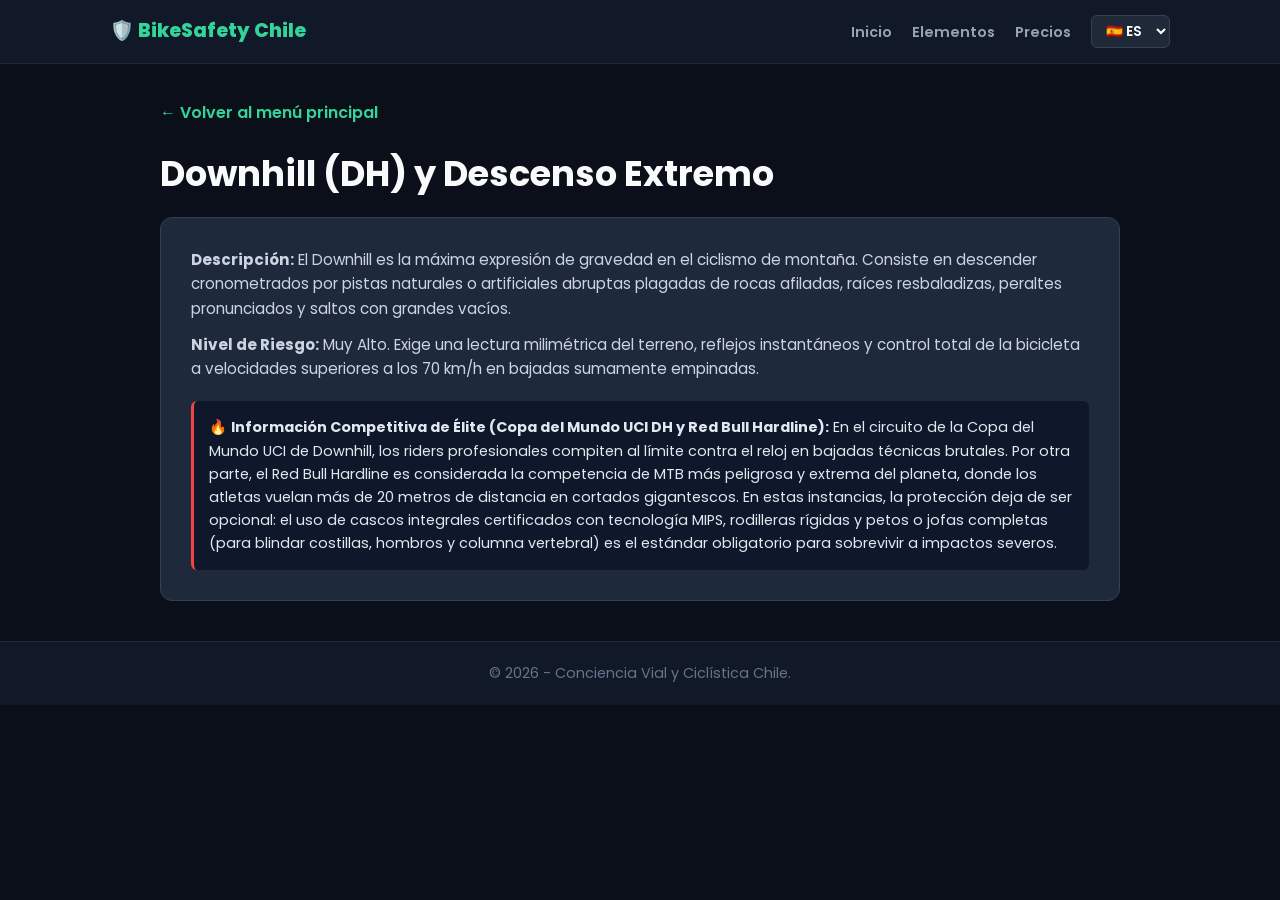
<file: downhill.html>
<!DOCTYPE html>
<html lang="es">
<head>
    <meta charset="UTF-8">
    <meta name="viewport" content="width=device-width, initial-scale=1.0">
    <title data-i18n="meta_titulo">Downhill y Descenso Extremo | BikeSafety Chile</title>
    <link rel="stylesheet" href="css/style.css">
    <link href="https://fonts.googleapis.com/css2?family=Poppins:wght@300;400;600;800&display=swap" rel="stylesheet">
    <style>
        * { box-sizing: border-box; margin: 0; padding: 0; font-family: 'Poppins', sans-serif; }
        body { background-color: #0b0f19; color: #f8fafc; line-height: 1.6; }
        header { background: #111827; border-bottom: 1px solid #1f2937; position: fixed; top: 0; width: 100%; z-index: 100; }
        .navbar { display: flex; justify-content: space-between; align-items: center; max-width: 1100px; margin: 0 auto; padding: 15px 20px; }
        .logo { font-size: 1.2rem; font-weight: 800; color: #34d399; text-decoration: none; }
        .nav-right { display: flex; align-items: center; gap: 20px; }
        .nav-links { list-style: none; display: flex; gap: 20px; align-items: center; }
        .nav-links a { color: #94a3b8; text-decoration: none; font-weight: 600; transition: color 0.3s; }
        .nav-links a:hover { color: #34d399; }
        .container { max-width: 1000px; margin: 100px auto 40px auto; padding: 0 20px; }
        .back-link { color: #34d399; text-decoration: none; font-weight: 600; display: inline-block; margin-bottom: 20px; }
        h1 { font-size: 2.2rem; margin-bottom: 15px; color: #f8fafc; }
        .content-card { background: #1e293b; padding: 30px; border-radius: 12px; border: 1px solid #334155; margin-bottom: 25px; }
        .content-card p { margin-bottom: 12px; color: #cbd5e1; font-size: 0.95rem; }
        .pro-context { font-size: 0.9rem; color: #e2e8f0; background: #0f172a; padding: 15px; border-radius: 6px; border-left: 3px solid #ef4444; margin-top: 20px; }
        footer { text-align: center; padding: 20px; background: #111827; color: #64748b; font-size: 0.9rem; border-top: 1px solid #1f2937; margin-top: 40px; }
        
        /* Estilo para el selector de idioma en el nav */
        .language-selector select {
            background: #1f2937;
            color: white;
            border: 1px solid #374151;
            padding: 5px 10px;
            border-radius: 6px;
            cursor: pointer;
            font-size: 0.85rem;
            font-weight: 600;
        }
        @media (max-width: 768px) { .nav-links { display: none; } }
    </style>
</head>
<body>

    <header>
        <nav class="navbar">
            <a href="index.html" class="logo">🛡️ BikeSafety Chile</a>
            <div class="nav-right">
                <ul class="nav-links">
                    <li><a href="index.html" data-i18n="nav_inicio">Inicio</a></li>
                    <li><a href="elementos.html" data-i18n="nav_elementos">Elementos</a></li>
                    <li><a href="precios.html" data-i18n="nav_precios">Precios</a></li>
                </ul>
                <div class="language-selector">
                    <select id="select-idioma" onchange="cambiarIdioma(this.value)">
                        <option value="es">🇪🇸 ES</option>
                        <option value="en">🇬🇧 EN</option>
                    </select>
                </div>
            </div>
        </nav>
    </header>

    <div class="container">
        <a href="index.html" class="back-link" data-i18n="btn_volver">&larr; Volver al menú principal</a>
        <h1 data-i18n="dh_titulo">Downhill (DH) y Descenso Extremo</h1>
        
        <div class="content-card">
            <p><strong data-i18n="dh_desc_label">Descripción:</strong> <span data-i18n="dh_desc_texto">El Downhill es la máxima expresión de gravedad en el ciclismo de montaña. Consiste en descender cronometrados por pistas naturales o artificiales abruptas plagadas de rocas afiladas, raíces resbaladizas, peraltes pronunciados y saltos con grandes vacíos.</span></p>
            
            <p><strong data-i18n="dh_riesgo_label">Nivel de Riesgo:</strong> <span data-i18n="dh_riesgo_texto">Muy Alto. Exige una lectura milimétrica del terreno, reflejos instantáneos y control total de la bicicleta a velocidades superiores a los 70 km/h en bajadas sumamente empinadas.</span></p>
            
            <div class="pro-context">
                🔥 <strong data-i18n="dh_elite_titulo">Información Competitiva de Élite (Copa del Mundo UCI DH y Red Bull Hardline):</strong> 
                <span data-i18n="dh_elite_texto">En el circuito de la <strong>Copa del Mundo UCI de Downhill</strong>, los riders profesionales compiten al límite contra el reloj en bajadas técnicas brutales. Por otra parte, el <strong>Red Bull Hardline</strong> es considerada la competencia de MTB más peligrosa y extrema del planeta, donde los atletas vuelan más de 20 metros de distancia en cortados gigantescos. En estas instancias, la protección deja de ser opcional: el uso de cascos integrales certificados con tecnología MIPS, rodilleras rígidas y petos o jofas completas (para blindar costillas, hombros y columna vertebral) es el estándar obligatorio para sobrevivir a impactos severos.</span>
            </div>
        </div>
    </div>

    <footer>
        <p data-i18n="footer_texto">&copy; 2026 - Conciencia Vial y Ciclística Chile.</p>
    </footer>

    <!-- Script Global de Traducción -->
    <script src="i18n.js"></script>
    <script>
        // Diccionario extendido exclusivo para esta página (puedes pasarlo también al i18n.js global si prefieres)
        if (typeof translations !== 'undefined') {
            translations.es.nav_elementos = "Elementos";
            translations.es.nav_precios = "Precios";
            translations.es.btn_volver = "← Volver al menú principal";
            translations.es.dh_titulo = "Downhill (DH) y Descenso Extremo";
            translations.es.dh_desc_label = "Descripción:";
            translations.es.dh_desc_texto = "El Downhill es la máxima expresión de gravedad en el ciclismo de montaña. Consiste en descender cronometrados por pistas naturales o artificiales abruptas plagadas de rocas afiladas, raíces resbaladizas, peraltes pronunciados y saltos con grandes vacíos.";
            translations.es.dh_riesgo_label = "Nivel de Riesgo:";
            translations.es.dh_riesgo_texto = "Muy Alto. Exige una lectura milimétrica del terreno, reflejos instantáneos y control total de la bicicleta a velocidades superiores a los 70 km/h en bajadas sumamente empinadas.";
            translations.es.dh_elite_titulo = "Información Competitiva de Élite (Copa del Mundo UCI DH y Red Bull Hardline):";
            translations.es.dh_elite_texto = "En el circuito de la Copa del Mundo UCI de Downhill, los riders profesionales compiten al límite contra el reloj en bajadas técnicas brutales. Por otra parte, el Red Bull Hardline es considerada la competencia de MTB más peligrosa y extrema del planeta, donde los atletas vuelan más de 20 metros de distancia en cortados gigantescos. En estas instancias, la protección deja de ser opcional: el uso de cascos integrales certificados con tecnología MIPS, rodilleras rígidas y petos o jofas completas (para blindar costillas, hombros y columna vertebral) es el estándar obligatorio para sobrevivir a impactos severos.";
            translations.es.footer_texto = "© 2026 - Conciencia Vial y Ciclística Chile.";

            translations.en.nav_elementos = "Gear";
            translations.en.nav_precios = "Pricing";
            translations.en.btn_volver = "← Back to Main Menu";
            translations.en.dh_titulo = "Downhill (DH) and Extreme Descent";
            translations.en.dh_desc_label = "Description:";
            translations.en.dh_desc_texto = "Downhill is the ultimate expression of gravity in mountain biking. It consists of timed descents down rugged natural or artificial tracks filled with sharp rocks, slippery roots, steep berms, and massive drop jumps.";
            translations.en.dh_riesgo_label = "Risk Level:";
            translations.en.dh_riesgo_texto = "Very High. Requires millimeter terrain reading, split-second reflexes, and total bike control at speeds exceeding 70 km/h on extremely steep downhills.";
            translations.en.dh_elite_titulo = "Elite Competitive Information (UCI DH World Cup & Red Bull Hardline):";
            translations.en.dh_elite_texto = "In the UCI Downhill World Cup circuit, professional riders compete at the limit against the clock on brutal technical runs. Meanwhile, Red Bull Hardline is considered the most dangerous and extreme MTB competition on the planet, where athletes fly over 20 meters across gigantic drop-offs. In these settings, protection is no longer optional: using MIPS-certified full-face helmets, rigid knee pads, and full body armor (to shield ribs, shoulders, and spine) is the mandatory standard to survive severe impacts.";
            translations.en.footer_texto = "© 2026 - Road and Cycling Awareness Chile.";
        }
    </script>
</body>
</html>
</file>
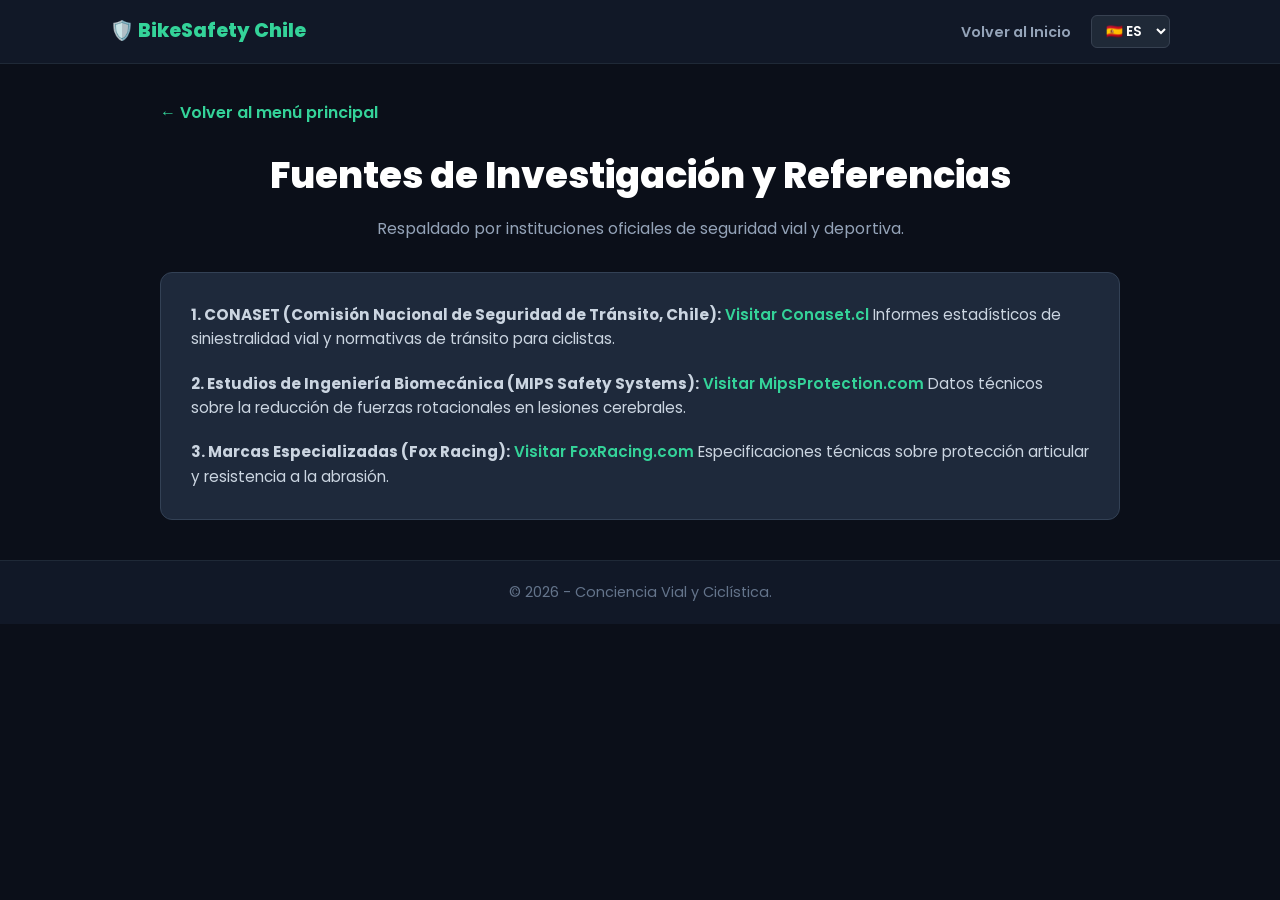
<file: fuentes.html>
<!DOCTYPE html>
<html lang="es">
<head>
    <meta charset="UTF-8">
    <meta name="viewport" content="width=device-width, initial-scale=1.0">
    <title data-i18n="fuentes_meta_titulo">Fuentes de Investigación | Seguridad</title>
    <link rel="stylesheet" href="css/style.css">
    <link href="https://fonts.googleapis.com/css2?family=Poppins:wght@300;400;600;800&display=swap" rel="stylesheet">
    <style>
        * { box-sizing: border-box; margin: 0; padding: 0; font-family: 'Poppins', sans-serif; }
        body { background-color: #0b0f19; color: #f8fafc; line-height: 1.6; }
        header { background: #111827; border-bottom: 1px solid #1f2937; position: fixed; top: 0; width: 100%; z-index: 100; }
        .navbar { display: flex; justify-content: space-between; align-items: center; max-width: 1100px; margin: 0 auto; padding: 15px 20px; }
        .logo { font-size: 1.2rem; font-weight: 800; color: #34d399; text-decoration: none; }
        .nav-right { display: flex; align-items: center; gap: 20px; }
        .nav-links { list-style: none; display: flex; gap: 20px; align-items: center; }
        .nav-links a { color: #94a3b8; text-decoration: none; font-weight: 600; transition: color 0.3s; }
        .nav-links a:hover { color: #34d399; }
        .container { max-width: 1000px; margin: 100px auto 40px auto; padding: 0 20px; }
        .back-link { color: #34d399; text-decoration: none; font-weight: 600; display: inline-block; margin-bottom: 20px; }
        h2 { font-size: 2.2rem; margin-bottom: 10px; color: #f8fafc; }
        .section-desc { color: #94a3b8; margin-bottom: 30px; font-size: 1rem; }
        
        .fuentes-box {
            background: #1e293b;
            padding: 30px;
            border-radius: 12px;
            border: 1px solid #334155;
        }
        .fuentes-box ul {
            list-style: none;
            display: flex;
            flex-direction: column;
            gap: 20px;
        }
        .fuentes-box li {
            color: #cbd5e1;
            font-size: 0.95rem;
        }
        .fuentes-box a {
            color: #34d399;
            text-decoration: none;
            font-weight: 600;
        }
        .fuentes-box a:hover {
            text-decoration: underline;
        }

        /* Estilo para el selector de idioma en el nav */
        .language-selector select {
            background: #1f2937;
            color: white;
            border: 1px solid #374151;
            padding: 5px 10px;
            border-radius: 6px;
            cursor: pointer;
            font-size: 0.85rem;
            font-weight: 600;
        }
        footer { text-align: center; padding: 20px; background: #111827; color: #64748b; font-size: 0.9rem; border-top: 1px solid #1f2937; margin-top: 40px; }
    </style>
</head>
<body>
    <header>
        <nav class="navbar">
            <a href="index.html" class="logo">🛡️ BikeSafety Chile</a>
            <div class="nav-right">
                <ul class="nav-links">
                    <li><a href="index.html" data-i18n="nav_volver_inicio">Volver al Inicio</a></li>
                </ul>
                <div class="language-selector">
                    <select id="select-idioma" onchange="cambiarIdioma(this.value)">
                        <option value="es">🇪🇸 ES</option>
                        <option value="en">🇬🇧 EN</option>
                    </select>
                </div>
            </div>
        </nav>
    </header>

    <div class="container" style="margin-top: 100px; text-align: left;">
        <a href="index.html" class="back-link" data-i18n="btn_volver">&larr; Volver al menú principal</a>
        <h2 data-i18n="fuentes_titulo">Fuentes de Investigación y Referencias</h2>
        <p class="section-desc" data-i18n="fuentes_subtitulo">Respaldado por instituciones oficiales de seguridad vial y deportiva.</p>
        
        <div class="fuentes-box">
            <ul>
                <li>
                    <strong data-i18n="fuente_1_titulo">1. CONASET (Comisión Nacional de Seguridad de Tránsito, Chile):</strong> 
                    <a href="https://www.conaset.cl" target="_blank" data-i18n="fuente_1_link">Visitar Conaset.cl</a> 
                    <span data-i18n="fuente_1_desc">Informes estadísticos de siniestralidad vial y normativas de tránsito para ciclistas.</span>
                </li>
                <li>
                    <strong data-i18n="fuente_2_titulo">2. Estudios de Ingeniería Biomecánica (MIPS Safety Systems):</strong> 
                    <a href="https://mipsprotection.com" target="_blank" data-i18n="fuente_2_link">Visitar MipsProtection.com</a> 
                    <span data-i18n="fuente_2_desc">Datos técnicos sobre la reducción de fuerzas rotacionales en lesiones cerebrales.</span>
                </li>
                <li>
                    <strong data-i18n="fuente_3_titulo">3. Marcas Especializadas (Fox Racing):</strong> 
                    <a href="https://www.foxracing.com" target="_blank" data-i18n="fuente_3_link">Visitar FoxRacing.com</a> 
                    <span data-i18n="fuente_3_desc">Especificaciones técnicas sobre protección articular y resistencia a la abrasión.</span>
                </li>
            </ul>
        </div>
    </div>

    <footer>
        <p data-i18n="footer_texto_gen">&copy; 2026 - Conciencia Vial y Ciclística.</p>
    </footer>

    <!-- Script Global de Traducción -->
    <script src="i18n.js"></script>
    <script>
        // Diccionario extendido para esta página
        if (typeof translations !== 'undefined') {
            translations.es.fuentes_meta_titulo = "Fuentes de Investigación | Seguridad";
            translations.es.nav_volver_inicio = "Volver al Inicio";
            translations.es.btn_volver = "← Volver al menú principal";
            translations.es.fuentes_titulo = "Fuentes de Investigación y Referencias";
            translations.es.fuentes_subtitulo = "Respaldado por instituciones oficiales de seguridad vial y deportiva.";
            
            translations.es.fuente_1_titulo = "1. CONASET (Comisión Nacional de Seguridad de Tránsito, Chile):";
            translations.es.fuente_1_link = "Visitar Conaset.cl";
            translations.es.fuente_1_desc = "Informes estadísticos de siniestralidad vial y normativas de tránsito para ciclistas.";
            
            translations.es.fuente_2_titulo = "2. Estudios de Ingeniería Biomecánica (MIPS Safety Systems):";
            translations.es.fuente_2_link = "Visitar MipsProtection.com";
            translations.es.fuente_2_desc = "Datos técnicos sobre la reducción de fuerzas rotacionales en lesiones cerebrales.";
            
            translations.es.fuente_3_titulo = "3. Marcas Especializadas (Fox Racing):";
            translations.es.fuente_3_link = "Visitar FoxRacing.com";
            translations.es.fuente_3_desc = "Especificaciones técnicas sobre protección articular y resistencia a la abrasión.";
            
            translations.es.footer_texto_gen = "© 2026 - Conciencia Vial y Ciclística.";

            translations.en.fuentes_meta_titulo = "Research Sources | Safety";
            translations.en.nav_volver_inicio = "Back to Home";
            translations.en.btn_volver = "← Back to Main Menu";
            translations.en.fuentes_titulo = "Research Sources and References";
            translations.en.fuentes_subtitulo = "Backed by official road and sports safety institutions.";
            
            translations.en.fuente_1_titulo = "1. CONASET (National Traffic Safety Commission, Chile):";
            translations.en.fuente_1_link = "Visit Conaset.cl";
            translations.en.fuente_1_desc = "Statistical reports on road accidents and traffic regulations for cyclists.";
            
            translations.en.fuente_2_titulo = "2. Biomechanical Engineering Studies (MIPS Safety Systems):";
            translations.en.fuente_2_link = "Visit MipsProtection.com";
            translations.en.fuente_2_desc = "Technical data on the reduction of rotational forces in brain injuries.";
            
            translations.en.fuente_3_titulo = "3. Specialized Brands (Fox Racing):";
            translations.en.fuente_3_link = "Visit FoxRacing.com";
            translations.en.fuente_3_desc = "Technical specifications on joint protection and abrasion resistance.";
            
            translations.en.footer_texto_gen = "© 2026 - Road and Cycling Awareness.";
        }
    </script>
</body>
</html>
</file>
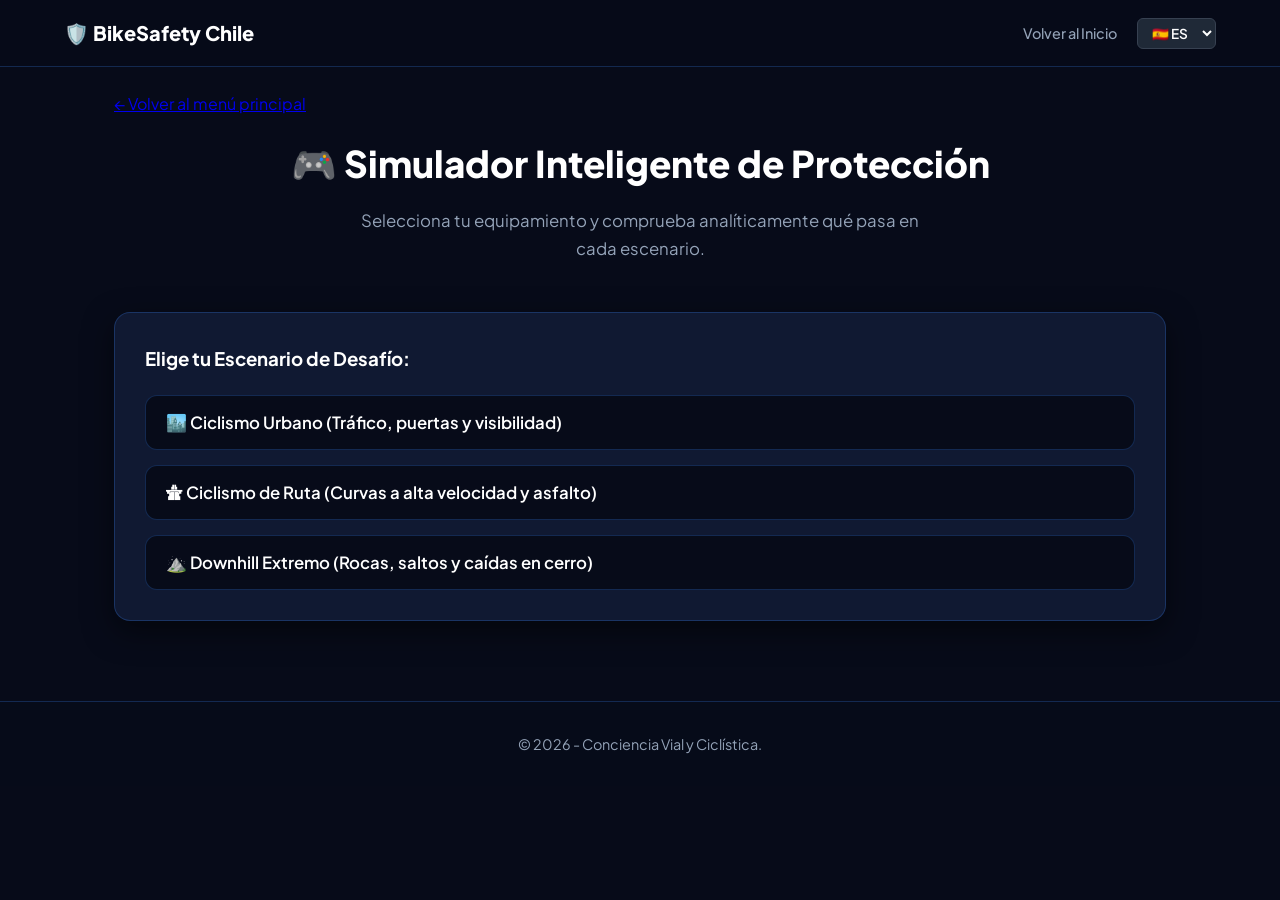
<file: juego.html>
<!DOCTYPE html>
<html lang="es">
<head>
    <meta charset="UTF-8">
    <meta name="viewport" content="width=device-width, initial-scale=1.0">
    <title data-i18n="juego_meta_titulo">Simulador de Bajada | Seguridad sobre Ruedas</title>
    <link rel="stylesheet" href="css/style.css">
    <link href="https://fonts.googleapis.com/css2?family=Poppins:wght@300;400;600;800&display=swap" rel="stylesheet">
    <style>
        .game-arena {
            background: #0f172a;
            border: 2px solid #334155;
            border-radius: 12px;
            height: 220px;
            position: relative;
            overflow: hidden;
            margin-bottom: 25px;
            display: flex;
            align-items: center;
        }

        /* Personaje orientado hacia la derecha (hacia el obstáculo) */
        .character {
            font-size: 4rem;
            position: absolute;
            left: 30px;
            transform: scaleX(-1); /* Invierte el emoji para que mire a la derecha */
            transition: all 0.8s ease-in-out;
        }

        .character.moving {
            animation: rideScenario 1.5s infinite alternate ease-in-out;
        }

        @keyframes rideScenario {
            0% { transform: scaleX(-1) translateY(0px) rotate(0deg); }
            50% { transform: scaleX(-1) translateY(-10px) rotate(3deg); }
            100% { transform: scaleX(-1) translateY(0px) rotate(-3deg); }
        }

        .character.crash {
            animation: crashEffect 0.5s ease;
            filter: drop-shadow(0 0 10px #ef4444);
        }

        @keyframes crashEffect {
            0% { transform: scaleX(-1) translateX(0) rotate(0deg); }
            20% { transform: scaleX(-1) translateX(20px) rotate(15deg); }
            40% { transform: scaleX(-1) translateX(-20px) rotate(-15deg); }
            60% { transform: scaleX(-1) translateX(15px) rotate(10deg); }
            100% { transform: scaleX(-1) translateX(0) rotate(0deg); }
        }

        .character.success {
            animation: successRide 1.2s ease forwards;
        }

        @keyframes successRide {
            0% { left: 30px; transform: scaleX(-1); }
            100% { left: 82%; transform: scaleX(-1) scale(1.05); }
        }

        .obstacle {
            font-size: 3rem;
            position: absolute;
            right: 40px;
            opacity: 0;
            transition: opacity 0.5s;
        }

        .obstacle.active {
            opacity: 1;
            animation: obstacleAnim 1.5s infinite linear;
        }

        @keyframes obstacleAnim {
            0% { right: 30px; transform: scale(0.8); }
            100% { right: 70%; transform: scale(1.2); }
        }

        .status-bar {
            background: #1e293b;
            padding: 15px;
            border-radius: 8px;
            margin-bottom: 20px;
            text-align: left;
            border-left: 4px solid #34d399;
            line-height: 1.5;
        }

        /* Estilo para el selector de idioma en el nav */
        .language-selector select {
            background: #1f2937;
            color: white;
            border: 1px solid #374151;
            padding: 5px 10px;
            border-radius: 6px;
            cursor: pointer;
            font-size: 0.85rem;
            font-weight: 600;
        }
        .nav-right {
            display: flex;
            align-items: center;
            gap: 20px;
        }
    </style>
</head>
<body>
    <header>
        <nav class="navbar">
            <div class="logo">🛡️ BikeSafety Chile</div>
            <div class="nav-right">
                <ul class="nav-links">
                    <li><a href="index.html" data-i18n="nav_volver_inicio">Volver al Inicio</a></li>
                </ul>
                <div class="language-selector">
                    <select id="select-idioma" onchange="cambiarIdioma(this.value)">
                        <option value="es">🇪🇸 ES</option>
                        <option value="en">🇬🇧 EN</option>
                    </select>
                </div>
            </div>
        </nav>
    </header>

    <div class="container game-container" style="margin-top: 90px;">
        <a href="index.html" class="back-link" style="display:block; text-align:left; margin-bottom:15px;" data-i18n="btn_volver">&larr; Volver al menú principal</a>
        <h2 data-i18n="juego_titulo">🎮 Simulador Inteligente de Protección</h2>
        <p class="section-desc" data-i18n="juego_subtitulo">Selecciona tu equipamiento y comprueba analíticamente qué pasa en cada escenario.</p>

        <!-- Pantalla 1: Selección de Escenario -->
        <div id="setup-screen" class="game-card">
            <h3 data-i18n="juego_elige_escenario">Elige tu Escenario de Desafío:</h3>
            <div class="scenario-buttons">
                <button class="btn-scenario" onclick="selectScenario('urbano')" data-i18n="btn_esc_urbano">🏙️ Ciclismo Urbano (Tráfico, puertas y visibilidad)</button>
                <button class="btn-scenario" onclick="selectScenario('ruta')" data-i18n="btn_esc_ruta">🛣 Ciclismo de Ruta (Curvas a alta velocidad y asfalto)</button>
                <button class="btn-scenario" onclick="selectScenario('downhill')" data-i18n="btn_esc_dh">⛰️ Downhill Extremo (Rocas, saltos y caídas en cerro)</button>
            </div>
        </div>

        <!-- Pantalla 2: Selección de Equipamiento -->
        <div id="gear-screen" class="game-card" style="display: none;">
            <h3 id="scenario-title" data-i18n="juego_equipamiento">Equipamiento</h3>
            <p id="scenario-hint" style="color: #34d399; font-size: 0.9rem; margin-bottom: 15px;"></p>
            
            <div class="checkbox-group" id="checkbox-container"></div>

            <button class="btn" onclick="runSimulation()" data-i18n="btn_iniciar_bajada">¡Iniciar Bajada y Simular! 🚀</button>
        </div>

        <!-- Pantalla 3: Arena de Animación y Resultados -->
        <div id="result-screen" class="game-card" style="display: none;">
            <h3 data-i18n="juego_sim_curso">📊 Simulación en Curso</h3>
            
            <div class="game-arena">
                <div id="char-icon" class="character moving">🚴‍♂️</div>
                <div id="obst-icon" class="obstacle">🚧</div>
            </div>

            <div id="result-message" class="status-bar"></div>
            <button class="btn" onclick="resetGame()" data-i18n="btn_intentar_otra">🔄 Intentar otra combinación</button>
        </div>
    </div>

    <script>
        let currentScenario = '';

        function selectScenario(scenario) {
            currentScenario = scenario;
            document.getElementById('setup-screen').style.display = 'none';
            document.getElementById('gear-screen').style.display = 'block';
            
            let container = document.getElementById('checkbox-container');
            container.innerHTML = '';

            let titleElem = document.getElementById('scenario-title');
            let hintElem = document.getElementById('scenario-hint');

            const lang = localStorage.getItem('idioma_preferido') || 'es';

            if (scenario === 'urbano') {
                titleElem.innerText = lang === 'en' ? "Equipment for: Urban Cycling" : "Equipamiento para: Ciclismo Urbano";
                hintElem.innerText = lang === 'en' 
                    ? "💡 Urban Tip: 3 essential elements (Helmet, Lights, and Gloves). Knee pads are not required in the city."
                    : "💡 Tip Urbano: 3 elementos esenciales (Casco, Luces y Guantes). Las rodilleras no se requieren en la ciudad.";
                container.innerHTML = `
                    <label><input type="checkbox" id="chk-casco" data-name="Casco"> 🪖 <span data-i18n="chk_casco_urbano">Casco Certificado (Protección craneal)</span></label>
                    <label><input type="checkbox" id="chk-luces" data-name="Luces"> 💡 <span data-i18n="chk_luces_urbano">Luces LED (Visibilidad ante vehículos)</span></label>
                    <label><input type="checkbox" id="chk-guantes" data-name="Guantes"> 🧤 <span data-i18n="chk_guantes_urbano">Guantes de Ciclismo (Evitan fricción y raspones)</span></label>
                `;
            } else if (scenario === 'ruta') {
                titleElem.innerText = lang === 'en' ? "Equipment for: Road Cycling" : "Equipamiento para: Ciclismo de Ruta";
                hintElem.innerText = lang === 'en'
                    ? "💡 Road Tip: At high speeds you require a MIPS Helmet, Glasses, Gloves, and Rear Lights."
                    : "💡 Tip de Ruta: A alta velocidad requieres Casco MIPS, Gafas, Guantes y Luces traseras.";
                container.innerHTML = `
                    <label><input type="checkbox" id="chk-casco" data-name="Casco"> 🪖 <span data-i18n="chk_casco_ruta">Casco Aerodinámico MIPS</span></label>
                    <label><input type="checkbox" id="chk-gafas" data-name="Gafas"> 🕶️ <span data-i18n="chk_gafas_ruta">Gafas con Protección UV (Evitan polvo/insectos)</span></label>
                    <label><input type="checkbox" id="chk-guantes" data-name="Guantes"> 🧤 <span data-i18n="chk_guantes_ruta">Guantes (Agarre y fricción en pavimento)</span></label>
                    <label><input type="checkbox" id="chk-luces" data-name="Luces"> 💡 <span data-i18n="chk_luces_ruta">Luces Traseras (Seguridad en carretera)</span></label>
                `;
            } else if (scenario === 'downhill') {
                titleElem.innerText = lang === 'en' ? "Equipment for: Extreme Downhill" : "Equipamiento para: Downhill Extremo";
                hintElem.innerText = lang === 'en'
                    ? "💡 Downhill Tip: Gravity sports require Full Face Helmet, Body Armor, Knee Pads, and Downhill Gloves."
                    : "💡 Tip Downhill: Deportes de gravedad exigen Casco Integral, Peto, Rodilleras y Guantes de descenso.";
                container.innerHTML = `
                    <label><input type="checkbox" id="chk-casco-integral" data-name="Casco Integral"> 🪖 <span data-i18n="chk_casco_int">Casco Integral / Full Face (Mandíbula y cráneo)</span></label>
                    <label><input type="checkbox" id="chk-peto" data-name="Peto / Jofa"> 🦺 <span data-i18n="chk_peto">Peto Protector (Torso y columna)</span></label>
                    <label><input type="checkbox" id="chk-rodilleras" data-name="Rodilleras"> 🦵 <span data-i18n="chk_rodilleras">Rodilleras Articuladas (Protección de rótulas)</span></label>
                    <label><input type="checkbox" id="chk-guantes" data-name="Guantes"> 🧤 <span data-i18n="chk_guantes_dh">Guantes Reforzados de Descenso</span></label>
                `;
            }
        }

        function runSimulation() {
            document.getElementById('gear-screen').style.display = 'none';
            document.getElementById('result-screen').style.display = 'block';

            let char = document.getElementById('char-icon');
            let obst = document.getElementById('obst-icon');
            let msgBox = document.getElementById('result-message');

            if (currentScenario === 'urbano') obst.innerText = '🚗🚪';
            if (currentScenario === 'ruta') obst.innerText = '🪨🏎️';
            if (currentScenario === 'downhill') obst.innerText = '🌲🪵';

            obst.classList.add('active');
            char.className = "character moving";
            
            const lang = localStorage.getItem('idioma_preferido') || 'es';
            msgBox.innerHTML = lang === 'en' ? "<em>Simulating descent... Analyzing individual components...</em>" : "<em>Simulando la bajada... Analizando componentes individuales...</em>";

            setTimeout(() => {
                obst.classList.remove('active');
                evaluarResultado();
            }, 1800);
        }

        function evaluarResultado() {
            let char = document.getElementById('char-icon');
            let msgBox = document.getElementById('result-message');
            let resultadoHTML = "";
            const lang = localStorage.getItem('idioma_preferido') || 'es';

            if (currentScenario === 'urbano') {
                let casco = document.getElementById('chk-casco').checked;
                let luces = document.getElementById('chk-luces').checked;
                let guantes = document.getElementById('chk-guantes').checked;

                if (casco && luces && guantes) {
                    char.className = "character success";
                    resultadoHTML = lang === 'en' 
                        ? "🏆 <strong>¡Perfect City Ride (0% Damage)!</strong> You carried the complete kit: lights to be seen, a helmet for any unforeseen event, and gloves for a good grip."
                        : "🏆 <strong>¡Bajada Perfecta en Ciudad (0% Daño)!</strong> Llevabas el kit completo: luces para que te vean, casco ante cualquier imprevisto y guantes para un buen agarre.";
                } else {
                    char.className = "character crash";
                    let faltantes = [];
                    if (!casco) faltantes.push(lang === 'en' ? "Helmet (risk of head injury)" : "Casco (riesgo de golpe en la cabeza)");
                    if (!luces) faltantes.push(lang === 'en' ? "Lights (low visibility for cars)" : "Luces (baja visibilidad para los autos)");
                    if (!guantes) faltantes.push(lang === 'en' ? "Gloves (abrasion on hands when braking or falling)" : "Guantes (abrasión en manos al frenar o caer)");
                    
                    resultadoHTML = lang === 'en'
                        ? `⚠️ <strong>Urban Incident with injuries:</strong> You suffered an accident in traffic. You missed carrying: <strong>${faltantes.join(" and ")}</strong>. This caused direct damage to unprotected areas of your body.`
                        : `⚠️ <strong>Incidente Urbano con lesiones:</strong> Sufriste un accidente en el tráfico. Te faltó llevar: <strong>${faltantes.join(" y ")}</strong>. Esto causó daños directos en las zonas desprotegidas de tu cuerpo.`;
                }
            } 
            else if (currentScenario === 'ruta') {
                let casco = document.getElementById('chk-casco').checked;
                let gafas = document.getElementById('chk-gafas').checked;
                let guantes = document.getElementById('chk-guantes').checked;
                let luces = document.getElementById('chk-luces').checked;

                if (casco && gafas && guantes && luces) {
                    char.className = "character success";
                    resultadoHTML = lang === 'en'
                        ? "🏆 <strong>¡Road Completed Successfully (0% Damage)!</strong> You maintained total control at high speed thanks to your MIPS helmet, protective glasses, gloves, and lights."
                        : "🏆 <strong>¡Ruta Completada con Éxito (0% Daño)!</strong> Mantuviste el control total a alta velocidad gracias a tu casco MIPS, gafas de protección, guantes y luces.";
                } else {
                    char.className = "character crash";
                    let faltantes = [];
                    if (!casco) faltantes.push("MIPS Helmet");
                    if (!gafas) faltantes.push(lang === 'en' ? "Glasses (caused vision loss due to wind/insects)" : "Gafas (provocó pérdida de visión por viento/insectos)");
                    if (!guantes) faltantes.push("Gloves");
                    if (!luces) faltantes.push(lang === 'en' ? "Rear lights" : "Luces traseras");

                    resultadoHTML = lang === 'en'
                        ? `⚠️ <strong>Road Crash:</strong> On a high-speed asphalt descent you had trouble for not carrying: <strong>${faltantes.join(", ")}</strong>, generating specific injuries in unprotected areas.`
                        : `⚠️ <strong>Caída en Carretera:</strong> En un descenso de asfalto a alta velocidad tuviste problemas por no llevar: <strong>${faltantes.join(", ")}</strong>, generando lesiones específicas en las áreas sin protección.`;
                }
            }
            else if (currentScenario === 'downhill') {
                let cascoInt = document.getElementById('chk-casco-integral').checked;
                let peto = document.getElementById('chk-peto').checked;
                let rodilleras = document.getElementById('chk-rodilleras').checked;
                let guantes = document.getElementById('chk-guantes').checked;

                if (cascoInt && peto && rodilleras && guantes) {
                    char.className = "character success";
                    resultadoHTML = lang === 'en'
                        ? "🏆 <strong>¡Legendary Downhill Ride (0% Damage)!</strong> You successfully mastered the rock and jump circuit because you had complete gravity gear."
                        : "🏆 <strong>¡Bajada Legendaria de Downhill (0% Daño)!</strong> Dominaste el circuito de piedras y saltos con éxito porque llevabas todo el equipo de gravedad completo.";
                } else {
                    char.className = "character crash";
                    let faltantes = [];
                    if (!cascoInt) faltantes.push(lang === 'en' ? "Full Face Helmet (high risk of maxillofacial and cranial injury)" : "Casco Integral (alto riesgo de lesión maxilofacial y craneal)");
                    if (!peto) faltantes.push(lang === 'en' ? "Body Armor (leaving torso and ribs exposed to rocks)" : "Peto Protector (dejando tu torso y costillas expuestas a rocas)");
                    if (!rodilleras) faltantes.push(lang === 'en' ? "Knee Pads (leaving your kneecaps unprotected against dry impacts)" : "Rodilleras (dejando tus rótulas desprotegidas ante impactos secos)");
                    if (!guantes) faltantes.push(lang === 'en' ? "Downhill Gloves (blisters and severe hand cuts)" : "Guantes de descenso (ampollas y cortes severos en manos)");

                    resultadoHTML = lang === 'en'
                        ? `⚠️ <strong>Severe Impact on the Hill:</strong> Gravity jumps got you. Although you carried some equipment, <strong>you missed: ${faltantes.join("; ")}</strong>. Injuries concentrated precisely on your unprotected body parts.`
                        : `⚠️ <strong>Impacto Severo en el Cerro:</strong> Te cayeron los saltos de gravedad. Aunque llevabas parte del equipo, <strong>te faltó: ${faltantes.join("; ")}</strong>. Las lesiones se concentraron exactamente en esas partes del cuerpo que ibas sin proteger.`;
                }
            }

            msgBox.innerHTML = resultadoHTML;
        }

        function resetGame() {
            document.getElementById('result-screen').style.display = 'none';
            document.getElementById('setup-screen').style.display = 'block';
            let char = document.getElementById('char-icon');
            char.className = "character moving";
        }
    </script>

    <!-- Script Global de Traducción -->
    <script src="i18n.js"></script>
    <script>
        // Diccionario extendido para esta página
        if (typeof translations !== 'undefined') {
            translations.es.juego_meta_titulo = "Simulador de Bajada | Seguridad sobre Ruedas";
            translations.es.nav_volver_inicio = "Volver al Inicio";
            translations.es.btn_volver = "← Volver al menú principal";
            translations.es.juego_titulo = "🎮 Simulador Inteligente de Protección";
            translations.es.juego_subtitulo = "Selecciona tu equipamiento y comprueba analíticamente qué pasa en cada escenario.";
            translations.es.juego_elige_escenario = "Elige tu Escenario de Desafío:";
            translations.es.btn_esc_urbano = "🏙️ Ciclismo Urbano (Tráfico, puertas y visibilidad)";
            translations.es.btn_esc_ruta = "🛣 Ciclismo de Ruta (Curvas a alta velocidad y asfalto)";
            translations.es.btn_esc_dh = "⛰️ Downhill Extremo (Rocas, saltos y caídas en cerro)";
            translations.es.juego_equipamiento = "Equipamiento";
            translations.es.btn_iniciar_bajada = "¡Iniciar Bajada y Simular! 🚀";
            translations.es.juego_sim_curso = "📊 Simulación en Curso";
            translations.es.btn_intentar_otra = "🔄 Intentar otra combinación";

            translations.es.chk_casco_urbano = "Casco Certificado (Protección craneal)";
            translations.es.chk_luces_urbano = "Luces LED (Visibilidad ante vehículos)";
            translations.es.chk_guantes_urbano = "Guantes de Ciclismo (Evitan fricción y raspones)";
            translations.es.chk_casco_ruta = "Casco Aerodinámico MIPS";
            translations.es.chk_gafas_ruta = "Gafas con Protección UV (Evitan polvo/insectos)";
            translations.es.chk_guantes_ruta = "Guantes (Agarre y fricción en pavimento)";
            translations.es.chk_luces_ruta = "Luces Traseras (Seguridad en carretera)";
            translations.es.chk_casco_int = "Casco Integral / Full Face (Mandíbula y cráneo)";
            translations.es.chk_peto = "Peto Protector (Torso y columna)";
            translations.es.chk_rodilleras = "Rodilleras Articuladas (Protección de rótulas)";
            translations.es.chk_guantes_dh = "Guantes Reforzados de Descenso";

            // Traducciones en Inglés
            translations.en.juego_meta_titulo = "Descent Simulator | Safety on Wheels";
            translations.en.nav_volver_inicio = "Back to Home";
            translations.en.btn_volver = "← Back to Main Menu";
            translations.en.juego_titulo = "🎮 Smart Protection Simulator";
            translations.en.juego_subtitulo = "Select your gear and analytically test what happens in each scenario.";
            translations.en.juego_elige_escenario = "Choose Your Challenge Scenario:";
            translations.en.btn_esc_urbano = "🏙️ Urban Cycling (Traffic, doors, and visibility)";
            translations.en.btn_esc_ruta = "🛣 Road Cycling (High-speed curves and asphalt)";
            translations.en.btn_esc_dh = "⛰️ Extreme Downhill (Rocks, jumps, and hill crashes)";
            translations.en.juego_equipamiento = "Equipment";
            translations.en.btn_iniciar_bajada = "Start Descent and Simulate! 🚀";
            translations.en.juego_sim_curso = "📊 Simulation in Progress";
            translations.en.btn_intentar_otra = "🔄 Try another combination";

            translations.en.chk_casco_urbano = "Certified Helmet (Head protection)";
            translations.en.chk_luces_urbano = "LED Lights (Visibility to vehicles)";
            translations.en.chk_guantes_urbano = "Cycling Gloves (Prevents friction and scrapes)";
            translations.en.chk_casco_ruta = "MIPS Aerodynamic Helmet";
            translations.en.chk_gafas_ruta = "UV Protection Glasses (Prevents dust/insects)";
            translations.en.chk_guantes_ruta = "Gloves (Grip and friction on pavement)";
            translations.en.chk_luces_ruta = "Rear Lights (Road safety)";
            translations.en.chk_casco_int = "Full Face Helmet (Jaw and skull)";
            translations.en.chk_peto = "Body Armor / Jofa (Torso and spine)";
            translations.en.chk_rodilleras = "Articulated Knee Pads (Kneecap protection)";
            translations.en.chk_guantes_dh = "Reinforced Downhill Gloves";
        }
    </script>

    <footer><p>&copy; 2026 - Conciencia Vial y Ciclística.</p></footer>
</body>
</html>
</file>
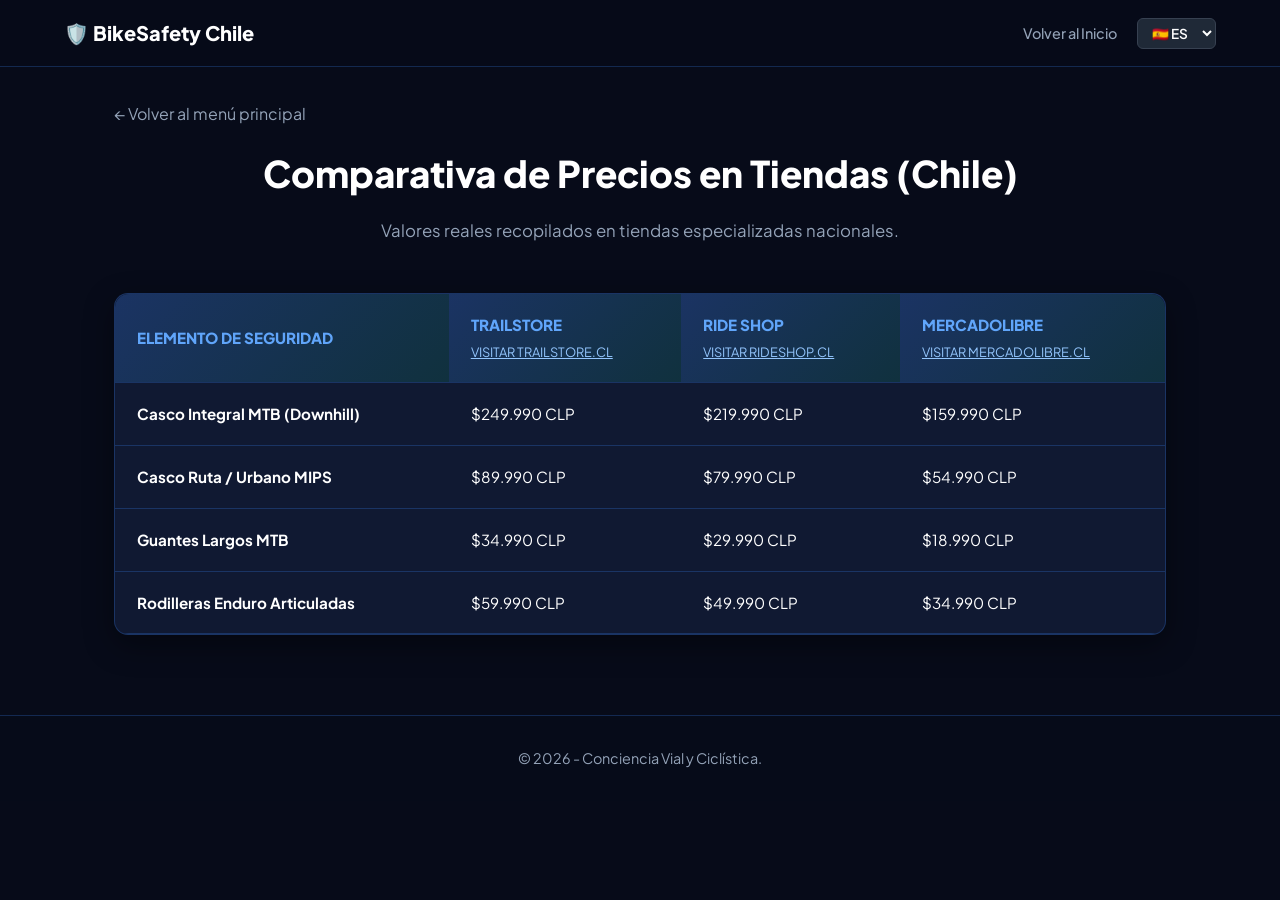
<file: precios.html>
<!DOCTYPE html>
<html lang="es">
<head>
    <meta charset="UTF-8">
    <meta name="viewport" content="width=device-width, initial-scale=1.0">
    <title data-i18n="precios_meta_titulo">Comparativa de Precios | Chile</title>
    <link rel="stylesheet" href="css/style.css">
    <link href="https://fonts.googleapis.com/css2?family=Poppins:wght@300;400;600;800&display=swap" rel="stylesheet">
    <style>
        /* Estilos directos exclusivos para asegurar que la tabla y sus enlaces queden perfectos */
        .table-responsive {
            width: 100%;
            overflow-x: auto;
            margin-top: 25px;
            background: #101932;
            border-radius: 14px;
            border: 1px solid rgba(59, 130, 246, 0.25);
            box-shadow: 0 10px 30px rgba(0,0,0,0.4);
        }
        .table-responsive table {
            width: 100% !important;
            border-collapse: collapse !important;
            margin: 0 !important;
            border: none !important;
            box-shadow: none !important;
            background: transparent !important;
        }
        .table-responsive th, .table-responsive td {
            padding: 18px 22px !important;
            text-align: left !important;
            border-bottom: 1px solid rgba(59, 130, 246, 0.25) !important;
        }
        .table-responsive th {
            background: linear-gradient(135deg, rgba(59, 130, 246, 0.25), rgba(16, 185, 129, 0.15)) !important;
            color: #60a5fa !important;
            font-weight: 800 !important;
            font-size: 0.95rem !important;
            text-transform: uppercase !important;
        }
        .table-responsive td {
            color: #ffffff !important;
            font-size: 0.95rem !important;
        }
        .table-responsive tr:hover td {
            background-color: #172544 !important;
        }
        /* Corrección clave para los links de las tiendas dentro de los títulos */
        .table-responsive th a.store-link {
            color: #93c5fd !important;
            font-size: 0.8rem !important;
            font-weight: 400 !important;
            text-decoration: underline !important;
            display: inline-block !important;
            margin-top: 4px !important;
        }
        .table-responsive th a.store-link:hover {
            color: #ffffff !important;
        }

        /* Estilo para el selector de idioma en el nav */
        .language-selector select {
            background: #1f2937;
            color: white;
            border: 1px solid #374151;
            padding: 5px 10px;
            border-radius: 6px;
            cursor: pointer;
            font-size: 0.85rem;
            font-weight: 600;
        }
        .nav-right {
            display: flex;
            align-items: center;
            gap: 20px;
        }
    </style>
</head>
<body>
    <header>
        <nav class="navbar">
            <div class="logo">🛡️ BikeSafety Chile</div>
            <div class="nav-right">
                <ul class="nav-links">
                    <li><a href="index.html" data-i18n="nav_volver_inicio">Volver al Inicio</a></li>
                </ul>
                <div class="language-selector">
                    <select id="select-idioma" onchange="cambiarIdioma(this.value)">
                        <option value="es">🇪🇸 ES</option>
                        <option value="en">🇬🇧 EN</option>
                    </select>
                </div>
            </div>
        </nav>
    </header>

    <div class="container" style="margin-top: 100px;">
        <a href="index.html" class="back-link" style="display:block; text-align:left; margin-bottom:15px; color: #94a3b8; text-decoration: none;" data-i18n="btn_volver">&larr; Volver al menú principal</a>
        <h2 data-i18n="precios_titulo">Comparativa de Precios en Tiendas (Chile)</h2>
        <p class="section-desc" data-i18n="precios_subtitulo">Valores reales recopilados en tiendas especializadas nacionales.</p>
        
        <div class="table-responsive">
            <table>
                <thead>
                    <tr>
                        <th data-i18n="th_elemento">Elemento de Seguridad</th>
                        <th>Trailstore <br><a href="https://www.trailstore.cl" target="_blank" class="store-link" data-i18n="visitar_trailstore">Visitar Trailstore.cl</a></th>
                        <th>Ride Shop <br><a href="https://www.rideshop.cl" target="_blank" class="store-link" data-i18n="visitar_rideshop">Visitar RideShop.cl</a></th>
                        <th>MercadoLibre <br><a href="https://www.mercadolibre.cl" target="_blank" class="store-link" data-i18n="visitar_ml">Visitar MercadoLibre.cl</a></th>
                    </tr>
                </thead>
                <tbody>
                    <tr>
                        <td><strong data-i18n="item_casco_dh">Casco Integral MTB (Downhill)</strong></td>
                        <td>$249.990 CLP</td>
                        <td>$219.990 CLP</td>
                        <td>$159.990 CLP</td>
                    </tr>
                    <tr>
                        <td><strong data-i18n="item_casco_mips">Casco Ruta / Urbano MIPS</strong></td>
                        <td>$89.990 CLP</td>
                        <td>$79.990 CLP</td>
                        <td>$54.990 CLP</td>
                    </tr>
                    <tr>
                        <td><strong data-i18n="item_guantes">Guantes Largos MTB</strong></td>
                        <td>$34.990 CLP</td>
                        <td>$29.990 CLP</td>
                        <td>$18.990 CLP</td>
                    </tr>
                    <tr>
                        <td><strong data-i18n="item_rodilleras">Rodilleras Enduro Articuladas</strong></td>
                        <td>$59.990 CLP</td>
                        <td>$49.990 CLP</td>
                        <td>$34.990 CLP</td>
                    </tr>
                </tbody>
            </table>
        </div>
    </div>

    <footer><p data-i18n="footer_texto_gen">&copy; 2026 - Conciencia Vial y Ciclística.</p></footer>

    <!-- Script Global de Traducción -->
    <script src="i18n.js"></script>
    <script>
        // Diccionario extendido para esta página
        if (typeof translations !== 'undefined') {
            translations.es.precios_meta_titulo = "Comparativa de Precios | Chile";
            translations.es.nav_volver_inicio = "Volver al Inicio";
            translations.es.btn_volver = "← Volver al menú principal";
            translations.es.precios_titulo = "Comparativa de Precios en Tiendas (Chile)";
            translations.es.precios_subtitulo = "Valores reales recopilados en tiendas especializadas nacionales.";
            
            translations.es.th_elemento = "Elemento de Seguridad";
            translations.es.visitar_trailstore = "Visitar Trailstore.cl";
            translations.es.visitar_rideshop = "Visitar RideShop.cl";
            translations.es.visitar_ml = "Visitar MercadoLibre.cl";
            
            translations.es.item_casco_dh = "Casco Integral MTB (Downhill)";
            translations.es.item_casco_mips = "Casco Ruta / Urbano MIPS";
            translations.es.item_guantes = "Guantes Largos MTB";
            translations.es.item_rodilleras = "Rodilleras Enduro Articuladas";
            translations.es.footer_texto_gen = "© 2026 - Conciencia Vial y Ciclística.";

            // Traducciones en Inglés
            translations.en.precios_meta_titulo = "Price Comparison | Chile";
            translations.en.nav_volver_inicio = "Back to Home";
            translations.en.btn_volver = "← Back to Main Menu";
            translations.en.precios_titulo = "Store Price Comparison (Chile)";
            translations.en.precios_subtitulo = "Real values collected from specialized national stores.";
            
            translations.en.th_elemento = "Safety Gear";
            translations.en.visitar_trailstore = "Visit Trailstore.cl";
            translations.en.visitar_rideshop = "Visit RideShop.cl";
            translations.en.visitar_ml = "Visit MercadoLibre.cl";
            
            translations.en.item_casco_dh = "MTB Full Face Helmet (Downhill)";
            translations.en.item_casco_mips = "Road / Urban MIPS Helmet";
            translations.en.item_guantes = "MTB Long Gloves";
            translations.en.item_rodilleras = "Articulated Enduro Knee Pads";
            translations.en.footer_texto_gen = "© 2026 - Road and Cycling Awareness.";
        }
    </script>
</body>
</html>
</file>
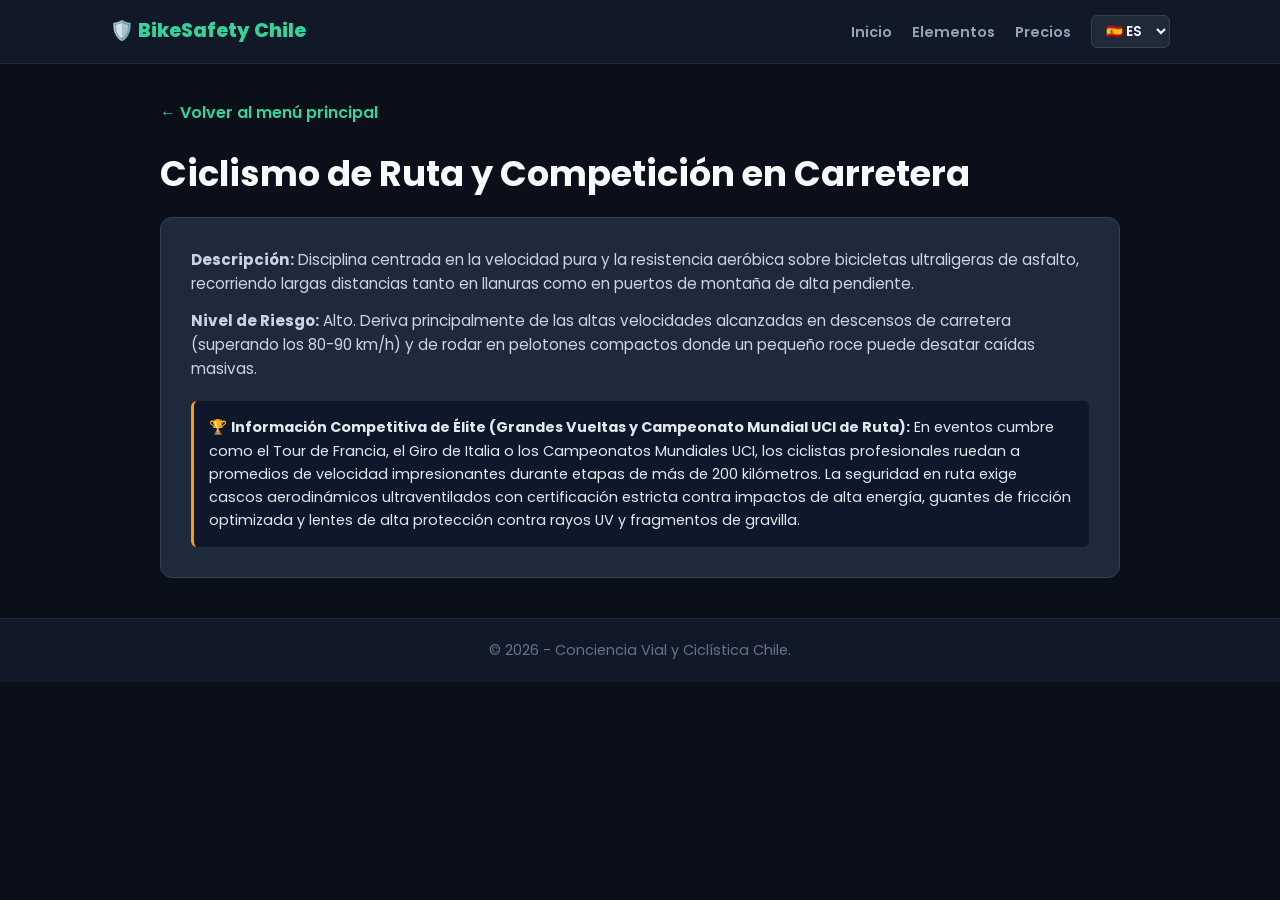
<file: ruta.html>
<!DOCTYPE html>
<html lang="es">
<head>
    <meta charset="UTF-8">
    <meta name="viewport" content="width=device-width, initial-scale=1.0">
    <title data-i18n="ruta_meta_titulo">Ciclismo de Ruta y Competición | BikeSafety Chile</title>
    <link rel="stylesheet" href="css/style.css">
    <link href="https://fonts.googleapis.com/css2?family=Poppins:wght@300;400;600;800&display=swap" rel="stylesheet">
    <style>
        * { box-sizing: border-box; margin: 0; padding: 0; font-family: 'Poppins', sans-serif; }
        body { background-color: #0b0f19; color: #f8fafc; line-height: 1.6; }
        header { background: #111827; border-bottom: 1px solid #1f2937; position: fixed; top: 0; width: 100%; z-index: 100; }
        .navbar { display: flex; justify-content: space-between; align-items: center; max-width: 1100px; margin: 0 auto; padding: 15px 20px; }
        .logo { font-size: 1.2rem; font-weight: 800; color: #34d399; }
        .nav-links { list-style: none; display: flex; gap: 20px; align-items: center; }
        .nav-links a { color: #94a3b8; text-decoration: none; font-weight: 600; transition: color 0.3s; }
        .nav-links a:hover { color: #34d399; }
        .container { max-width: 1000px; margin: 100px auto 40px auto; padding: 0 20px; }
        .back-link { color: #34d399; text-decoration: none; font-weight: 600; display: inline-block; margin-bottom: 20px; }
        h1 { font-size: 2.2rem; margin-bottom: 15px; color: #f8fafc; }
        .content-card { background: #1e293b; padding: 30px; border-radius: 12px; border: 1px solid #334155; margin-bottom: 25px; }
        .content-card p { margin-bottom: 12px; color: #cbd5e1; font-size: 0.95rem; }
        .pro-context { font-size: 0.9rem; color: #e2e8f0; background: #0f172a; padding: 15px; border-radius: 6px; border-left: 3px solid #f59e0b; margin-top: 20px; }
        footer { text-align: center; padding: 20px; background: #111827; color: #64748b; font-size: 0.9rem; border-top: 1px solid #1f2937; margin-top: 40px; }
        
        /* Estilo para el selector de idioma */
        .language-selector select {
            background: #1f2937;
            color: white;
            border: 1px solid #374151;
            padding: 5px 10px;
            border-radius: 6px;
            cursor: pointer;
            font-size: 0.85rem;
            font-weight: 600;
        }
        .nav-right {
            display: flex;
            align-items: center;
            gap: 20px;
        }

        @media (max-width: 768px) { .nav-links { display: none; } }
    </style>
</head>
<body>

    <header>
        <nav class="navbar">
            <div class="logo">🛡️ BikeSafety Chile</div>
            <div class="nav-right">
                <ul class="nav-links">
                    <li><a href="index.html" data-i18n="nav_inicio">Inicio</a></li>
                    <li><a href="elementos.html" data-i18n="nav_elementos">Elementos</a></li>
                    <li><a href="precios.html" data-i18n="nav_precios">Precios</a></li>
                </ul>
                <div class="language-selector">
                    <select id="select-idioma" onchange="cambiarIdioma(this.value)">
                        <option value="es">🇪🇸 ES</option>
                        <option value="en">🇬🇧 EN</option>
                    </select>
                </div>
            </div>
        </nav>
    </header>

    <div class="container">
        <a href="index.html" class="back-link" data-i18n="btn_volver">&larr; Volver al menú principal</a>
        <h1 data-i18n="ruta_titulo">Ciclismo de Ruta y Competición en Carretera</h1>
        
        <div class="content-card">
            <p><strong data-i18n="ruta_desc_label">Descripción:</strong> <span data-i18n="ruta_desc_texto">Disciplina centrada en la velocidad pura y la resistencia aeróbica sobre bicicletas ultraligeras de asfalto, recorriendo largas distancias tanto en llanuras como en puertos de montaña de alta pendiente.</span></p>
            <p><strong data-i18n="ruta_riesgo_label">Nivel de Riesgo:</strong> <span data-i18n="ruta_riesgo_texto">Alto. Deriva principalmente de las altas velocidades alcanzadas en descensos de carretera (superando los 80-90 km/h) y de rodar en pelotones compactos donde un pequeño roce puede desatar caídas masivas.</span></p>
            
            <div class="pro-context">
                🏆 <strong data-i18n="ruta_elite_titulo">Información Competitiva de Élite (Grandes Vueltas y Campeonato Mundial UCI de Ruta):</strong> 
                <span data-i18n="ruta_elite_texto">En eventos cumbre como el <strong>Tour de Francia</strong>, el <strong>Giro de Italia</strong> o los Campeonatos Mundiales UCI, los ciclistas profesionales ruedan a promedios de velocidad impresionantes durante etapas de más de 200 kilómetros. La seguridad en ruta exige cascos aerodinámicos ultraventilados con certificación estricta contra impactos de alta energía, guantes de fricción optimizada y lentes de alta protección contra rayos UV y fragmentos de gravilla.</span>
            </div>
        </div>
    </div>

    <footer>
        <p data-i18n="footer_ruta">&copy; 2026 - Conciencia Vial y Ciclística Chile.</p>
    </footer>

    <!-- Script Global de Traducción -->
    <script src="i18n.js"></script>
    <script>
        // Diccionario extendido para la página de Ruta
        if (typeof translations !== 'undefined') {
            translations.es.ruta_meta_titulo = "Ciclismo de Ruta y Competición | BikeSafety Chile";
            translations.es.nav_inicio = "Inicio";
            translations.es.nav_elementos = "Elementos";
            translations.es.nav_precios = "Precios";
            translations.es.btn_volver = "← Volver al menú principal";
            translations.es.ruta_titulo = "Ciclismo de Ruta y Competición en Carretera";
            translations.es.ruta_desc_label = "Descripción:";
            translations.es.ruta_desc_texto = "Disciplina centrada en la velocidad pura y la resistencia aeróbica sobre bicicletas ultraligeras de asfalto, recorriendo largas distancias tanto en llanuras como en puertos de montaña de alta pendiente.";
            translations.es.ruta_riesgo_label = "Nivel de Riesgo:";
            translations.es.ruta_riesgo_texto = "Alto. Deriva principalmente de las altas velocidades alcanzadas en descensos de carretera (superando los 80-90 km/h) y de rodar en pelotones compactos donde un pequeño roce puede desatar caídas masivas.";
            translations.es.ruta_elite_titulo = "Información Competitiva de Élite (Grandes Vueltas y Campeonato Mundial UCI de Ruta):";
            translations.es.ruta_elite_texto = "En eventos cumbre como el Tour de Francia, el Giro de Italia o los Campeonatos Mundiales UCI, los ciclistas profesionales ruedan a promedios de velocidad impresionantes durante etapas de más de 200 kilómetros. La seguridad en ruta exige cascos aerodinámicos ultraventilados con certificación estricta contra impactos de alta energía, guantes de fricción optimizada y lentes de alta protección contra rayos UV y fragmentos de gravilla.";
            translations.es.footer_ruta = "© 2026 - Conciencia Vial y Ciclística Chile.";

            // Traducciones en Inglés
            translations.en.ruta_meta_titulo = "Road Cycling & Competition | BikeSafety Chile";
            translations.en.nav_inicio = "Home";
            translations.en.nav_elementos = "Gear";
            translations.en.nav_precios = "Prices";
            translations.en.btn_volver = "← Back to Main Menu";
            translations.en.ruta_titulo = "Road Cycling and Highway Competition";
            translations.en.ruta_desc_label = "Description:";
            translations.en.ruta_desc_texto = "A discipline focused on pure speed and aerobic endurance on ultra-lightweight asphalt bicycles, covering long distances across both plains and steep mountain passes.";
            translations.en.ruta_riesgo_label = "Risk Level:";
            translations.en.ruta_riesgo_texto = "High. Stemming primarily from high speeds reached on road descents (exceeding 80-90 km/h) and riding in tight pelotons where a minor touch can trigger massive crashes.";
            translations.en.ruta_elite_titulo = "Elite Competitive Information (Grand Tours and UCI Road World Championship):";
            translations.en.ruta_elite_texto = "In premier events such as the Tour de France, Giro d'Italia, or UCI World Championships, professional cyclists ride at impressive average speeds during stages over 200 kilometers long. Road safety demands ultra-ventilated aerodynamic helmets with strict certification against high-energy impacts, optimized friction gloves, and high-protection eyewear against UV rays and gravel fragments.";
            translations.en.footer_ruta = "© 2026 - Road and Cycling Awareness Chile.";
        }
    </script>
</body>
</html>
</file>
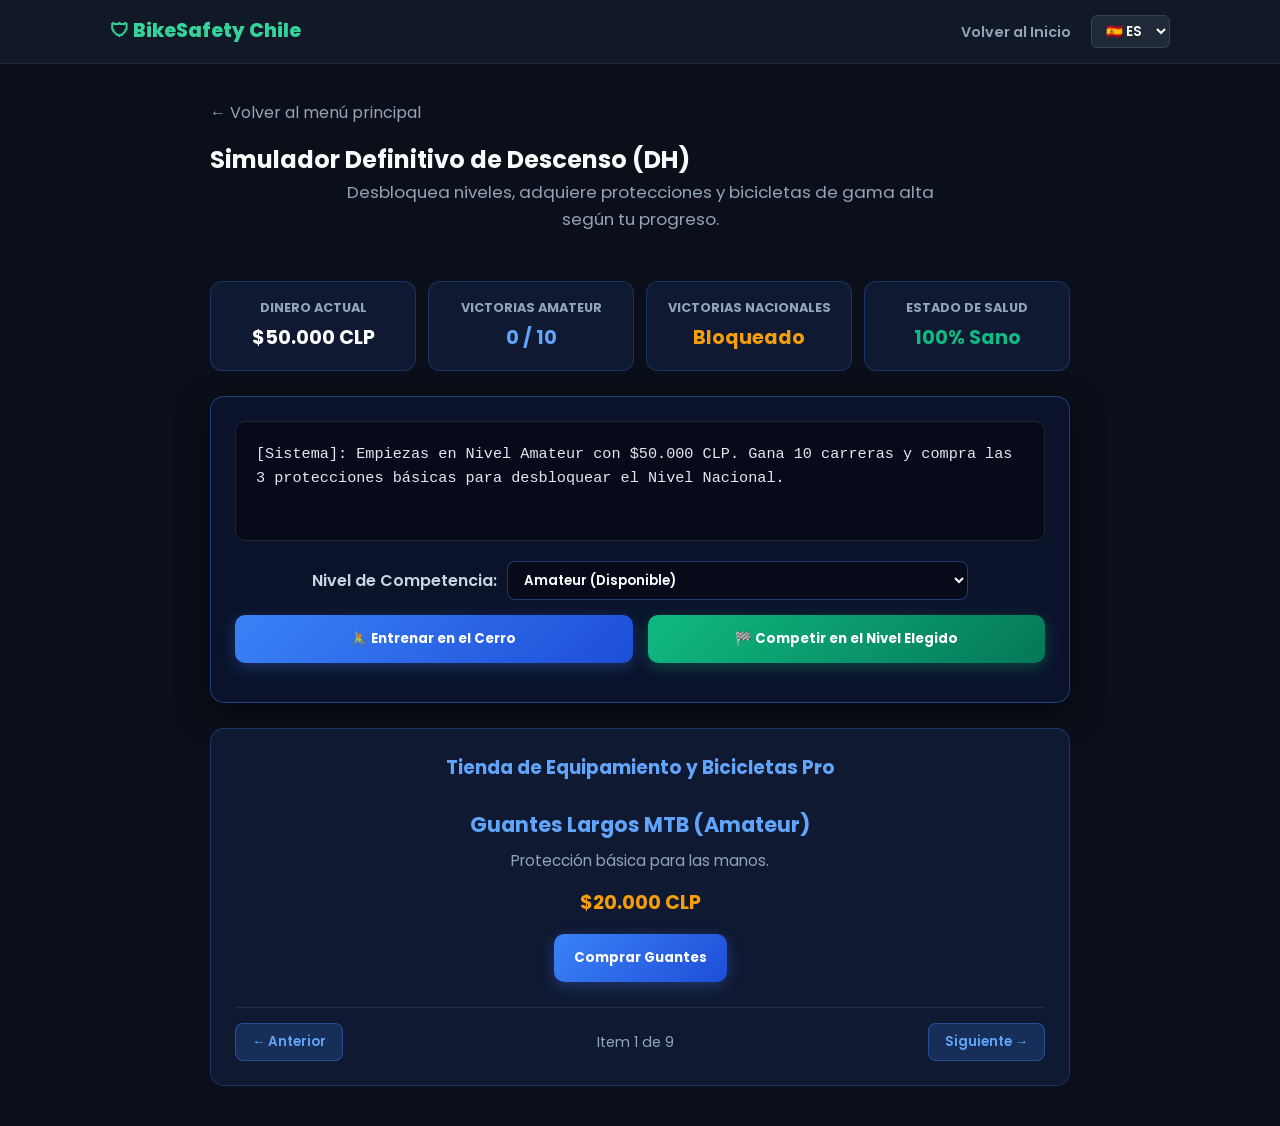
<file: simulador.html>
<!DOCTYPE html>
<html lang="es">
<head>
    <meta charset="UTF-8">
    <meta name="viewport" content="width=device-width, initial-scale=1.0">
    <title data-i18n="sim_meta_titulo">Simulador Definitivo de DH | BikeSafety Chile</title>
    <link rel="stylesheet" href="css/style.css">
    <link href="https://fonts.googleapis.com/css2?family=Poppins:wght@300;400;600;800&display=swap" rel="stylesheet">
    <style>
        * { box-sizing: border-box; margin: 0; padding: 0; font-family: 'Poppins', sans-serif; }
        body { background-color: #0b0f19; color: #f8fafc; line-height: 1.6; }
        header { background: #111827; border-bottom: 1px solid #1f2937; position: fixed; top: 0; width: 100%; z-index: 100; }
        .navbar { display: flex; justify-content: space-between; align-items: center; max-width: 1100px; margin: 0 auto; padding: 15px 20px; }
        .logo { font-size: 1.2rem; font-weight: 800; color: #34d399; }
        .nav-links { list-style: none; display: flex; gap: 20px; align-items: center; }
        .nav-links a { color: #94a3b8; text-decoration: none; font-weight: 600; transition: color 0.3s; }
        .nav-links a:hover { color: #34d399; }
        .sim-container {
            max-width: 900px;
            margin: 100px auto 40px auto;
            padding: 0 20px;
        }
        .dashboard {
            display: grid;
            grid-template-columns: repeat(auto-fit, minmax(180px, 1fr));
            gap: 12px;
            margin-bottom: 25px;
        }
        .stat-card {
            background: #101932;
            border: 1px solid rgba(59, 130, 246, 0.25);
            padding: 16px;
            border-radius: 12px;
            text-align: center;
        }
        .stat-card h4 {
            color: #94a3b8;
            font-size: 0.8rem;
            text-transform: uppercase;
            margin-bottom: 5px;
        }
        .stat-card span {
            color: #ffffff;
            font-size: 1.2rem;
            font-weight: 700;
        }
        .game-console {
            background: #0b132b;
            border: 1px solid rgba(59, 130, 246, 0.4);
            border-radius: 14px;
            padding: 24px;
            box-shadow: 0 10px 30px rgba(0,0,0,0.5);
            margin-bottom: 25px;
        }
        .console-screen {
            background: #070b19;
            border: 1px solid rgba(255, 255, 255, 0.1);
            border-radius: 10px;
            padding: 20px;
            min-height: 120px;
            max-height: 180px;
            overflow-y: auto;
            color: #e2e8f0;
            font-family: monospace;
            font-size: 0.95rem;
            line-height: 1.6;
            margin-bottom: 20px;
        }
        .action-grid {
            display: grid;
            grid-template-columns: repeat(auto-fit, minmax(220px, 1fr));
            gap: 15px;
            margin-bottom: 15px;
        }
        .btn-game {
            background: linear-gradient(135deg, #3b82f6, #1d4ed8);
            color: white;
            border: none;
            padding: 14px 20px;
            border-radius: 10px;
            font-weight: 700;
            cursor: pointer;
            transition: all 0.3s ease;
            box-shadow: 0 4px 15px rgba(59, 130, 246, 0.3);
            text-align: center;
        }
        .btn-game:hover {
            transform: translateY(-2px);
            background: linear-gradient(135deg, #60a5fa, #2563eb);
        }
        .btn-game.danger {
            background: linear-gradient(135deg, #ef4444, #b91c1c);
            box-shadow: 0 4px 15px rgba(239, 68, 68, 0.3);
        }
        .btn-game.success {
            background: linear-gradient(135deg, #10b981, #047857);
            box-shadow: 0 4px 15px rgba(16, 185, 129, 0.3);
        }
        .shop-slider-container {
            background: #101932;
            border: 1px solid rgba(59, 130, 246, 0.25);
            border-radius: 14px;
            padding: 24px;
            position: relative;
            margin-bottom: 25px;
        }
        .slide {
            display: none;
            text-align: center;
            padding: 10px 0;
        }
        .slide.active {
            display: block;
        }
        .slide h3 {
            color: #60a5fa;
            font-size: 1.3rem;
            margin-bottom: 8px;
        }
        .slide p {
            color: #94a3b8;
            font-size: 0.95rem;
            margin-bottom: 15px;
        }
        .slide-price {
            font-size: 1.2rem;
            font-weight: 700;
            color: #f59e0b;
            margin-bottom: 15px;
        }
        .slider-controls {
            display: flex;
            justify-content: space-between;
            align-items: center;
            margin-top: 15px;
            border-top: 1px solid rgba(255,255,255,0.08);
            padding-top: 15px;
        }
        .btn-slide {
            background: rgba(59, 130, 246, 0.2);
            color: #60a5fa;
            border: 1px solid rgba(59, 130, 246, 0.4);
            padding: 8px 16px;
            border-radius: 8px;
            cursor: pointer;
            font-weight: 600;
        }
        .btn-slide:hover {
            background: rgba(59, 130, 246, 0.4);
            color: white;
        }
        .selector-nivel {
            margin-bottom: 15px;
            display: flex;
            gap: 10px;
            align-items: center;
            justify-content: center;
        }
        .selector-nivel select {
            background: #070b19;
            color: white;
            border: 1px solid rgba(59, 130, 246, 0.4);
            padding: 8px 12px;
            border-radius: 8px;
            font-weight: 600;
        }
        .language-selector select {
            background: #1f2937;
            color: white;
            border: 1px solid #374151;
            padding: 5px 10px;
            border-radius: 6px;
            cursor: pointer;
            font-size: 0.85rem;
            font-weight: 600;
        }
        .nav-right {
            display: flex;
            align-items: center;
            gap: 20px;
        }
        @media (max-width: 768px) { .nav-links { display: none; } }
    </style>
</head>
<body>
    <header>
        <nav class="navbar">
            <div class="logo">🛡 BikeSafety Chile</div>
            <div class="nav-right">
                <ul class="nav-links">
                    <li><a href="index.html" data-i18n="nav_volver_inicio">Volver al Inicio</a></li>
                </ul>
                <div class="language-selector">
                    <select id="select-idioma" onchange="cambiarIdioma(this.value)">
                        <option value="es">🇪🇸 ES</option>
                        <option value="en">🇬🇧 EN</option>
                    </select>
                </div>
            </div>
        </nav>
    </header>

    <div class="sim-container">
        <a href="index.html" class="back-link" style="display:block; text-align:left; margin-bottom:15px; color: #94a3b8; text-decoration: none;" data-i18n="sim_volver_menu">&larr; Volver al menú principal</a>
        <h2 data-i18n="sim_titulo">Simulador Definitivo de Descenso (DH)</h2>
        <p class="section-desc" data-i18n="sim_desc">Desbloquea niveles, adquiere protecciones y bicicletas de gama alta según tu progreso.</p>

        <!-- Panel de Estado -->
        <div class="dashboard">
            <div class="stat-card">
                <h4 data-i18n="stat_dinero">Dinero Actual</h4>
                <span id="txt-dinero">$50.000 CLP</span>
            </div>
            <div class="stat-card">
                <h4 data-i18n="stat_amateur">Victorias Amateur</h4>
                <span id="txt-wins-amateur" style="color: #60a5fa;">0 / 10</span>
            </div>
            <div class="stat-card">
                <h4 data-i18n="stat_nacional">Victorias Nacionales</h4>
                <span id="txt-wins-nacional" style="color: #f59e0b;" data-i18n="stat_bloqueado">Bloqueado</span>
            </div>
            <div class="stat-card">
                <h4 data-i18n="stat_salud">Estado de Salud</h4>
                <span id="txt-salud" style="color: #10b981;" data-i18n="stat_sano">100% Sano</span>
            </div>
        </div>

        <!-- Consola de Juego -->
        <div class="game-console">
            <div class="console-screen" id="console-log" data-i18n="console_init">
                [Sistema]: Empiezas en Nivel Amateur con $50.000 CLP. Gana 10 carreras y compra las 3 protecciones básicas para desbloquear el Nivel Nacional.
            </div>

            <div class="selector-nivel">
                <label style="color: #cbd5e1; font-weight: 600;" data-i18n="label_nivel">Nivel de Competencia:</label>
                <select id="select-nivel">
                    <option value="amateur" data-i18n="opt_amateur">Amateur (Disponible)</option>
                    <option value="nacional" id="opt-nacional" disabled data-i18n="opt_nacional">Nacional (Requiere 10 wins Amateur + Equipo Básico)</option>
                    <option value="mundial" id="opt-mundial" disabled data-i18n="opt_mundial">Mundial (Requiere 15 wins Nacionales + Equipo Intermedio)</option>
                </select>
            </div>

            <div class="action-grid">
                <button class="btn-game" onclick="entrenar()" data-i18n="btn_entrenar">🚴 Entrenar en el Cerro</button>
                <button class="btn-game success" onclick="competir()" data-i18n="btn_competir">🏁 Competir en el Nivel Elegido</button>
                <button class="btn-game danger" onclick="visitarHospital()" id="btn-hospital" style="display:none;" data-i18n="btn_hospital">🏥 Ir al Hospital (Curarse)</button>
            </div>
        </div>

        <!-- Tienda en Slides -->
        <div class="shop-slider-container">
            <h3 style="text-align: center; margin-bottom: 15px; color: #60a5fa;" data-i18n="tienda_titulo">Tienda de Equipamiento y Bicicletas Pro</h3>
            
            <!-- Slide 1: Guantes -->
            <div class="slide active" id="slide-0">
                <h3 data-i18n="item_guantes_title">Guantes Largos MTB (Amateur)</h3>
                <p data-i18n="item_guantes_desc">Protección básica para las manos.</p>
                <div class="slide-price">$20.000 CLP</div>
                <button class="btn-game" id="btn-guantes" onclick="comprarItem('guantes', 20000)" data-i18n="btn_comprar_guantes">Comprar Guantes</button>
            </div>

            <!-- Slide 2: Rodilleras -->
            <div class="slide" id="slide-1">
                <h3 data-i18n="item_rodilleras_title">Rodilleras Básicas (Amateur)</h3>
                <p data-i18n="item_rodilleras_desc">Protección básica para rodillas.</p>
                <div class="slide-price">$35.000 CLP</div>
                <button class="btn-game" id="btn-rodilleras" onclick="comprarItem('rodilleras', 35000)" data-i18n="btn_comprar_rodilleras">Comprar Rodilleras</button>
            </div>

            <!-- Slide 3: Casco -->
            <div class="slide" id="slide-2">
                <h3 data-i18n="item_casco_title">Casco Integral Básico (Amateur)</h3>
                <p data-i18n="item_casco_desc">Protección básica para la cabeza.</p>
                <div class="slide-price">$45.000 CLP</div>
                <button class="btn-game" id="btn-casco" onclick="comprarItem('casco', 45000)" data-i18n="btn_comprar_casco">Comprar Casco</button>
            </div>

            <!-- Slide 4: Pechera Intermedia -->
            <div class="slide" id="slide-3">
                <h3 data-i18n="item_pechera_title">Pechera Intermedia 🔒 (Nivel Nacional)</h3>
                <p data-i18n="item_pechera_desc">Se desbloquea al llegar al Nivel Nacional. Protección avanzada de torso.</p>
                <div class="slide-price">$250.000 CLP</div>
                <button class="btn-game" id="btn-pecheraIntermedia" onclick="comprarItem('pecheraIntermedia', 250000)" data-i18n="btn_comprar_pechera">Comprar Pechera Intermedia</button>
            </div>

            <!-- Slide 5: Casco Carbono -->
            <div class="slide" id="slide-4">
                <h3 data-i18n="item_cascocarbon_title">Casco de Carbono Pro 🔒 (Nivel Nacional)</h3>
                <p data-i18n="item_cascocarbon_desc">Se desbloquea en Nivel Nacional. Ultra liviano y seguro.</p>
                <div class="slide-price">$350.000 CLP</div>
                <button class="btn-game" id="btn-cascoCarbon" onclick="comprarItem('cascoCarbon', 350000)" data-i18n="btn_comprar_cascocarbon">Comprar Casco Carbón</button>
            </div>

            <!-- Slide 6: Armadura Mundial -->
            <div class="slide" id="slide-5">
                <h3 data-i18n="item_armadura_title">Armadura Integral Mundial 🔒 (Nivel Mundial)</h3>
                <p data-i18n="item_armadura_desc">Se desbloquea en Nivel Mundial. Máxima tecnología de seguridad corporal.</p>
                <div class="slide-price">$900.000 CLP</div>
                <button class="btn-game" id="btn-armaduraMundial" onclick="comprarItem('armaduraMundial', 900000)" data-i18n="btn_comprar_armadura">Comprar Armadura Mundial</button>
            </div>

            <!-- Slide 7: Pivot Phoenix -->
            <div class="slide" id="slide-6">
                <h3 data-i18n="item_pivot_title">Bicicleta Pivot Phoenix 🔒 (Nivel Mundial)</h3>
                <p data-i18n="item_pivot_desc">Máquina de descenso profesional de alto rendimiento.</p>
                <div class="slide-price">$5.000.000 CLP</div>
                <button class="btn-game" id="btn-pivot" onclick="comprarBici('pivot', 5000000)" data-i18n="btn_comprar_pivot">Comprar Pivot Phoenix</button>
            </div>

            <!-- Slide 8: Commencal V5 -->
            <div class="slide" id="slide-7">
                <h3 data-i18n="item_commencal_title">Bicicleta Commencal V5 🔒 (Nivel Mundial)</h3>
                <p data-i18n="item_commencal_desc">Potencia pura de copa del mundo para arrasar en los cerros.</p>
                <div class="slide-price">$7.500.000 CLP</div>
                <button class="btn-game" id="btn-commencal" onclick="comprarBici('commencal', 7500000)" data-i18n="btn_comprar_commencal">Comprar Commencal V5</button>
            </div>

            <!-- Slide 9: Santa Cruz V10 -->
            <div class="slide" id="slide-8">
                <h3 data-i18n="item_santacruz_title">Bicicleta Santa Cruz V10 🔒 (Nivel Mundial)</h3>
                <p data-i18n="item_santacruz_desc">🌟 La máquina definitiva de DH con suspensión superior y gran reducción de riesgo de caída.</p>
                <div class="slide-price">$10.000.000 CLP</div>
                <button class="btn-game" id="btn-santacruz" onclick="comprarBici('santacruz', 10000000)" data-i18n="btn_comprar_santacruz">Comprar Santa Cruz V10</button>
            </div>

            <!-- Controles del Slide -->
            <div class="slider-controls">
                <button class="btn-slide" onclick="cambiarSlide(-1)" data-i18n="btn_anterior">&larr; Anterior</button>
                <span id="slide-indicator" style="color: #94a3b8; font-size: 0.9rem;">Item 1 de 9</span>
                <button class="btn-slide" onclick="cambiarSlide(1)" data-i18n="btn_siguiente">Siguiente &rarr;</button>
            </div>
        </div>
    </div>

    <!-- Script Global de Traducción y Lógica de Juego -->
    <script src="i18n.js"></script>
    <script>
        // Declaración robusta que evita errores si i18n.js la maneja o no
        if (typeof window.currentLang === 'undefined') {
            window.currentLang = 'es';
        }
        
        // Función auxiliar segura para obtener el idioma actual sin fallos de scope
        function getLang() {
            return window.currentLang || 'es';
        }

        // Diccionario extendido para la página del Simulador
        if (typeof translations !== 'undefined') {
            if(!translations.es) translations.es = {};
            if(!translations.en) translations.en = {};

            translations.es.sim_meta_titulo = "Simulador Definitivo de DH | BikeSafety Chile";
            translations.es.nav_volver_inicio = "Volver al Inicio";
            translations.es.sim_volver_menu = "← Volver al menú principal";
            translations.es.sim_titulo = "Simulador Definitivo de Descenso (DH)";
            translations.es.sim_desc = "Desbloquea niveles, adquiere protecciones y bicicletas de gama alta según tu progreso.";
            translations.es.stat_dinero = "Dinero Actual";
            translations.es.stat_amateur = "Victorias Amateur";
            translations.es.stat_nacional = "Victorias Nacionales";
            translations.es.stat_bloqueado = "Bloqueado";
            translations.es.stat_salud = "Estado de Salud";
            translations.es.stat_sano = "100% Sano";
            translations.es.console_init = "[Sistema]: Empiezas en Nivel Amateur con $50.000 CLP. Gana 10 carreras y compra las 3 protecciones básicas para desbloquear el Nivel Nacional.";
            translations.es.label_nivel = "Nivel de Competencia:";
            translations.es.opt_amateur = "Amateur (Disponible)";
            translations.es.opt_nacional = "Nacional (Requiere 10 wins Amateur + Equipo Básico)";
            translations.es.opt_mundial = "Mundial (Requiere 15 wins Nacionales + Equipo Intermedio)";
            translations.es.btn_entrenar = "🚴 Entrenar en el Cerro";
            translations.es.btn_competir = "🏁 Competir en el Nivel Elegido";
            translations.es.btn_hospital = "🏥 Ir al Hospital (Curarse)";
            translations.es.tienda_titulo = "Tienda de Equipamiento y Bicicletas Pro";
            translations.es.item_guantes_title = "Guantes Largos MTB (Amateur)";
            translations.es.item_guantes_desc = "Protección básica para las manos.";
            translations.es.btn_comprar_guantes = "Comprar Guantes";
            translations.es.item_rodilleras_title = "Rodilleras Básicas (Amateur)";
            translations.es.item_rodilleras_desc = "Protección básica para rodillas.";
            translations.es.btn_comprar_rodilleras = "Comprar Rodilleras";
            translations.es.item_casco_title = "Casco Integral Básico (Amateur)";
            translations.es.item_casco_desc = "Protección básica para la cabeza.";
            translations.es.btn_comprar_casco = "Comprar Casco";
            translations.es.item_pechera_title = "Pechera Intermedia 🔒 (Nivel Nacional)";
            translations.es.item_pechera_desc = "Se desbloquea al llegar al Nivel Nacional. Protección avanzada de torso.";
            translations.es.btn_comprar_pechera = "Comprar Pechera Intermedia";
            translations.es.item_cascocarbon_title = "Casco de Carbono Pro 🔒 (Nivel Nacional)";
            translations.es.item_cascocarbon_desc = "Se desbloquea en Nivel Nacional. Ultra liviano y seguro.";
            translations.es.btn_comprar_cascocarbon = "Comprar Casco Carbón";
            translations.es.item_armadura_title = "Armadura Integral Mundial 🔒 (Nivel Mundial)";
            translations.es.item_armadura_desc = "Se desbloquea en Nivel Mundial. Máxima tecnología de seguridad corporal.";
            translations.es.btn_comprar_armadura = "Comprar Armadura Mundial";
            translations.es.item_pivot_title = "Bicicleta Pivot Phoenix 🔒 (Nivel Mundial)";
            translations.es.item_pivot_desc = "Máquina de descenso profesional de alto rendimiento.";
            translations.es.btn_comprar_pivot = "Comprar Pivot Phoenix";
            translations.es.item_commencal_title = "Bicicleta Commencal V5 🔒 (Nivel Mundial)";
            translations.es.item_commencal_desc = "Potencia pura de copa del mundo para arrasar en los cerros.";
            translations.es.btn_comprar_commencal = "Comprar Commencal V5";
            translations.es.item_santacruz_title = "Bicicleta Santa Cruz V10 🔒 (Nivel Mundial)";
            translations.es.item_santacruz_desc = "🌟 La máquina definitiva de DH con suspensión superior y gran reducción de riesgo de caída.";
            translations.es.btn_comprar_santacruz = "Comprar Santa Cruz V10";
            translations.es.btn_anterior = "← Anterior";
            translations.es.btn_siguiente = "Siguiente →";

            // Traducciones en Inglés
            translations.en.sim_meta_titulo = "Ultimate DH Simulator | BikeSafety Chile";
            translations.en.nav_volver_inicio = "Back to Home";
            translations.en.sim_volver_menu = "← Back to Main Menu";
            translations.en.sim_titulo = "Ultimate Downhill (DH) Simulator";
            translations.en.sim_desc = "Unlock levels, acquire gear, and buy high-end bikes based on your progress.";
            translations.en.stat_dinero = "Current Money";
            translations.en.stat_amateur = "Amateur Wins";
            translations.en.stat_nacional = "National Wins";
            translations.en.stat_bloqueado = "Locked";
            translations.en.stat_salud = "Health Status";
            translations.en.stat_sano = "100% Healthy";
            translations.en.console_init = "[System]: You start at Amateur Level with $50,000 CLP. Win 10 races and buy the 3 basic protections to unlock the National Level.";
            translations.en.label_nivel = "Competition Level:";
            translations.en.opt_amateur = "Amateur (Available)";
            translations.en.opt_nacional = "National (Requires 10 Amateur Wins + Basic Gear)";
            translations.en.opt_mundial = "World (Requires 15 National Wins + Intermediate Gear)";
            translations.en.btn_entrenar = "🚴 Train on the Hill";
            translations.en.btn_competir = "🏁 Compete in Selected Level";
            translations.en.btn_hospital = "🏥 Go to Hospital (Heal)";
            translations.en.tienda_titulo = "Gear & Pro Bikes Shop";
            translations.en.item_guantes_title = "MTB Long Gloves (Amateur)";
            translations.en.item_guantes_desc = "Basic hand protection.";
            translations.en.btn_comprar_guantes = "Buy Gloves";
            translations.en.item_rodilleras_title = "Basic Knee Pads (Amateur)";
            translations.en.item_rodilleras_desc = "Basic knee protection.";
            translations.en.btn_comprar_rodilleras = "Buy Knee Pads";
            translations.en.item_casco_title = "Basic Full-Face Helmet (Amateur)";
            translations.en.item_casco_desc = "Basic head protection.";
            translations.en.btn_comprar_casco = "Buy Helmet";
            translations.en.item_pechera_title = "Intermediate Chest Protector 🔒 (National Level)";
            translations.en.item_pechera_desc = "Unlocked upon reaching National Level. Advanced torso protection.";
            translations.en.btn_comprar_pechera = "Buy Chest Protector";
            translations.en.item_cascocarbon_title = "Pro Carbon Helmet 🔒 (National Level)";
            translations.en.item_cascocarbon_desc = "Unlocked at National Level. Ultra-lightweight and safe.";
            translations.en.btn_comprar_cascocarbon = "Buy Carbon Helmet";
            translations.en.item_armadura_title = "World Full Armor 🔒 (World Level)";
            translations.en.item_armadura_desc = "Unlocked at World Level. Maximum body protection technology.";
            translations.en.btn_comprar_armadura = "Buy World Armor";
            translations.en.item_pivot_title = "Pivot Phoenix Bike 🔒 (World Level)";
            translations.en.item_pivot_desc = "High-performance professional downhill machine.";
            translations.en.btn_comprar_pivot = "Buy Pivot Phoenix";
            translations.en.item_commencal_title = "Commencal V5 Bike 🔒 (World Level)";
            translations.en.item_commencal_desc = "Pure World Cup power to dominate the trails.";
            translations.en.btn_comprar_commencal = "Buy Commencal V5";
            translations.en.item_santacruz_title = "Santa Cruz V10 Bike 🔒 (World Level)";
            translations.en.item_santacruz_desc = "🌟 The ultimate DH machine with superior suspension and massive crash risk reduction.";
            translations.en.btn_comprar_santacruz = "Buy Santa Cruz V10";
            translations.en.btn_anterior = "← Previous";
            translations.en.btn_siguiente = "Next →";
        }

        // Lógica de juego del simulador
        let dinero = 50000;
        let salud = 100;
        let winsAmateur = 0;
        let winsNacional = 0;
        let nivelNacionalDesbloqueado = false;
        let nivelMundialDesbloqueado = false;
        let lesionado = false;

        let inventario = {
            guantes: false,
            rodilleras: false,
            casco: false,
            pecheraIntermedia: false,
            cascoCarbon: false,
            armaduraMundial: false,
            pivot: false,
            commencal: false,
            santacruz: false
        };

        let slideActual = 0;
        const totalSlides = 9;

        function actualizarUI() {
            let lang = getLang();
            document.getElementById('txt-dinero').innerText = `$${dinero.toLocaleString('es-CL')} CLP`;
            document.getElementById('txt-salud').innerText = lesionado ? (lang === 'en' ? "Injured 🚑" : "Lesionado 🚑") : (lang === 'en' ? `${salud}% Healthy` : `${salud}% Sano`);
            document.getElementById('txt-salud').style.color = lesionado ? "#ef4444" : "#10b981";
            document.getElementById('txt-wins-amateur').innerText = `${winsAmateur} / 10`;

            let txtNac = document.getElementById('txt-wins-nacional');
            if (nivelMundialDesbloqueado) {
                txtNac.innerText = `${winsNacional} / 15 (${lang === 'en' ? 'World OK' : 'Mundial OK'})`;
            } else if (nivelNacionalDesbloqueado) {
                txtNac.innerText = `${winsNacional} / 15`;
            } else {
                txtNac.innerText = lang === 'en' ? "Locked" : "Bloqueado";
            }

            if (!nivelNacionalDesbloqueado && winsAmateur >= 10 && inventario.guantes && inventario.rodilleras && inventario.casco) {
                nivelNacionalDesbloqueado = true;
                document.getElementById('opt-nacional').disabled = false;
                document.getElementById('opt-nacional').innerText = lang === 'en' ? "National (Unlocked!)" : "Nacional (¡Desbloqueado!)";
                logTextoLimpio(lang === 'en' ? "🎉 National Level unlocked! You can now buy intermediate protection in the shop." : "🎉 ¡Nivel Nacional desbloqueado! Ahora puedes comprar protecciones intermedias en la tienda.");
            }

            if (!nivelMundialDesbloqueado && nivelNacionalDesbloqueado && winsNacional >= 15 && inventario.pecheraIntermedia && inventario.cascoCarbon) {
                nivelMundialDesbloqueado = true;
                document.getElementById('opt-mundial').disabled = false;
                document.getElementById('opt-mundial').innerText = lang === 'en' ? "World (Unlocked!)" : "Mundial (¡Desbloqueado!)";
                logTextoLimpio(lang === 'en' ? "🏆 World Level and Pro Bikes unlocked! Go get the Santa Cruz V10." : "🏆 ¡Nivel Mundial y Bicicletas Pro desbloqueadas! Ve por la Santa Cruz V10.");
            }

            document.getElementById('btn-hospital').style.display = lesionado ? 'block' : 'none';

            for (let item in inventario) {
                let btn = document.getElementById(`btn-${item}`);
                if (btn && inventario[item]) {
                    btn.innerText = lang === 'en' ? "Acquired ✓!" : "¡Adquirido ✓!";
                    btn.disabled = true;
                    btn.style.background = "#334155";
                }
            }
        }

        function mostrarSlide(n) {
            let lang = getLang();
            document.querySelectorAll('.slide').forEach(s => s.classList.remove('active'));
            document.getElementById(`slide-${n}`).classList.add('active');
            document.getElementById('slide-indicator').innerText = lang === 'en' ? `Item ${n + 1} of ${totalSlides}` : `Item ${n + 1} de ${totalSlides}`;
        }

        function cambiarSlide(dir) {
            slideActual += dir;
            if (slideActual >= totalSlides) slideActual = 0;
            if (slideActual < 0) slideActual = totalSlides - 1;
            mostrarSlide(slideActual);
        }

        function logTextoLimpio(texto) {
            const consoleScreen = document.getElementById('console-log');
            consoleScreen.innerHTML = `> ${texto}`;
            consoleScreen.scrollTop = consoleScreen.scrollHeight;
        }

        function comprarItem(item, costo) {
            let lang = getLang();
            if (lesionado) {
                logTextoLimpio(lang === 'en' ? "⚠️ You are injured. Visit the hospital before buying gear." : "⚠ Estás lesionado. Visita el hospital antes de comprar equipo.");
                return;
            }
            if ((item === 'pecheraIntermedia' || item === 'cascoCarbon') && !nivelNacionalDesbloqueado) {
                logTextoLimpio(lang === 'en' ? "🔒 This protection requires unlocking the National Level first." : "🔒 Esta protección requiere desbloquear primero el Nivel Nacional.");
                return;
            }
            if (item === 'armaduraMundial' && !nivelMundialDesbloqueado) {
                logTextoLimpio(lang === 'en' ? "🔒 This protection requires unlocking the World Level first." : "🔒 Esta protección requiere desbloquear primero el Nivel Mundial.");
                return;
            }

            if (dinero >= costo) {
                dinero -= costo;
                inventario[item] = true;
                logTextoLimpio(lang === 'en' ? `✅ Successfully bought ${item.toUpperCase()}!` : `✅ ¡Compraste ${item.toUpperCase()} con éxito!`);
                actualizarUI();
            } else {
                let falta = costo - dinero;
                logTextoLimpio(lang === 'en' ? `❌ Insufficient funds. You are short $${falta.toLocaleString('es-CL')} CLP.` : `❌ Dinero insuficiente. Te faltan $${falta.toLocaleString('es-CL')} CLP.`);
            }
        }

        function comprarBici(bici, costo) {
            let lang = getLang();
            if (lesionado) {
                logTextoLimpio(lang === 'en' ? "⚠️ You are injured. Heal first at the hospital." : "⚠️ Estás lesionado. Cúrate primero en el hospital.");
                return;
            }
            if (!nivelMundialDesbloqueado) {
                logTextoLimpio(lang === 'en' ? "🔒 High-end bikes can only be purchased at the World Level." : "🔒 Las bicicletas de gama alta solo se compran en el Nivel Mundial.");
                return;
            }
            if (dinero >= costo) {
                dinero -= costo;
                inventario[bici] = true;
                if (bici === 'santacruz') {
                    logTextoLimpio(lang === 'en' ? "🌟 YOU ACQUIRED THE SANTA CRUZ V10! Its top-tier suspension drastically reduces injuries, but stay focused on extreme tracks!" : "🌟 ¡ADQUIRISTE LA SANTA CRUZ V10! Su suspensión de alta gama reduce drásticamente las lesiones, ¡pero mantén la concentración en los circuitos extremos!");
                } else {
                    logTextoLimpio(lang === 'en' ? "🚲 IMPRESSIVE! You acquired the professional bike." : "🚲 ¡IMPRESIONANTE! Adquiriste la bicicleta profesional.");
                }
                actualizarUI();
            } else {
                let falta = costo - dinero;
                logTextoLimpio(lang === 'en' ? `❌ You don't have enough money for this bike. Short $${falta.toLocaleString('es-CL')} CLP.` : `❌ No tienes suficiente dinero para esta bicicleta. Te faltan $${falta.toLocaleString('es-CL')} CLP.`);
            }
        }

        function calcularRiesgo(nivelSeleccionado) {
            let piezasFaltantes = 0;
            if (!inventario.guantes) piezasFaltantes++;
            if (!inventario.rodilleras) piezasFaltantes++;
            if (!inventario.casco) piezasFaltantes++;
            if (nivelNacionalDesbloqueado && (!inventario.pecheraIntermedia || !inventario.cascoCarbon)) piezasFaltantes++;
            if (nivelMundialDesbloqueado && !inventario.armaduraMundial) piezasFaltantes++;

            let bonusBici = 0;
            if (inventario.santacruz) bonusBici = 0.35;
            else if (inventario.pivot || inventario.commencal) bonusBici = 0.15;

            let riesgoBase = 0.20 + (piezasFaltantes * 0.12) - bonusBici;

            if (nivelSeleccionado === 'nacional') riesgoBase += 0.10;
            if (nivelSeleccionado === 'mundial') riesgoBase += 0.25;

            return Math.max(0.03, riesgoBase);
        }

        function entrenar() {
            let lang = getLang();
            if (lesionado) {
                logTextoLimpio(lang === 'en' ? "⚠️ You are injured at the hospital. You must heal before training again." : "⚠️️ Estás lesionado en el hospital. Debes curarte antes de volver a entrenar.");
                return;
            }
            let riesgo = calcularRiesgo('amateur') - 0.10;
            if (Math.random() < riesgo) {
                lesionado = true;
                logTextoLimpio(lang === 'en' ? "💥 Crash while training! Even with a good bike, a bad move injured you." : "💥 ¡Caída entrenando! Incluso con buena bici, un mal movimiento te lesionó.");
            } else {
                let ganado = 25000;
                dinero += ganado;
                logTextoLimpio(lang === 'en' ? `🚴 Training successfully completed. You earned $${ganado.toLocaleString('es-CL')} CLP.` : `🚴 Entrenamiento completado con éxito. Ganaste $${ganado.toLocaleString('es-CL')} CLP.`);
            }
            actualizarUI();
        }

        function competir() {
            let lang = getLang();
            if (lesionado) {
                logTextoLimpio(lang === 'en' ? "⚠️ You are injured, you cannot compete." : "⚠ Estás lesionado, no puedes competir.");
                return;
            }

            let nivel = document.getElementById('select-nivel').value;

            if (nivel === 'nacional' && !nivelNacionalDesbloqueado) {
                logTextoLimpio(lang === 'en' ? "🔒 National Level is locked. Complete the requirements!" : "🔒 El Nivel Nacional está bloqueado. ¡Completa los requisitos!");
                return;
            }
            if (nivel === 'mundial' && !nivelMundialDesbloqueado) {
                logTextoLimpio(lang === 'en' ? "🔒 World Level is locked. Complete the requirements!" : "🔒 El Nivel Mundial está bloqueado. ¡Completa los requisitos!");
                return;
            }

            let riesgo = calcularRiesgo(nivel);
            let premio = 50000;

            if (nivel === 'amateur') premio = 40000;
            if (nivel === 'nacional') premio = 120000;
            if (nivel === 'mundial') premio = 450000;

            if (Math.random() < riesgo) {
                lesionado = true;
                logTextoLimpio(lang === 'en' ? `💥 CRASH AT ${nivel.toUpperCase()} LEVEL! The circuit's demands got the better of you and you suffered an injury.` : `💥 ¡ACCIDENTE EN NIVEL ${nivel.toUpperCase()}! La exigencia del circuito te pasó la cuenta y sufriste una lesión.`);
            } else {
                dinero += premio;
                logTextoLimpio(lang === 'en' ? `🏆 VICTORY AT ${nivel.toUpperCase()} LEVEL! You conquered the course and won $${premio.toLocaleString('es-CL')} CLP.` : `🏆 ¡VICTORIA EN NIVEL ${nivel.toUpperCase()}! Conquistaste el circuito y ganaste $${premio.toLocaleString('es-CL')} CLP.`);
                
                if (nivel === 'amateur' && !nivelNacionalDesbloqueado) {
                    winsAmateur++;
                } else if (nivel === 'nacional' && !nivelMundialDesbloqueado) {
                    winsNacional++;
                }
            }
            actualizarUI();
        }

        function visitarHospital() {
            let lang = getLang();
            let costoClinica = 60000;
            if (dinero >= costoClinica) {
                dinero -= costoClinica;
                lesionado = false;
                logTextoLimpio(lang === 'en' ? `🏥 You paid $${costoClinica.toLocaleString('es-CL')} CLP for medical bills and you are now recovered.` : `🏥 Pagaste $${costoClinica.toLocaleString('es-CL')} CLP de clínica y ya estás recuperado.`);
            } else {
                dinero = 15000;
                lesionado = false;
                logTextoLimpio(lang === 'en' ? "🏥 Club friends helped you with medical expenses. You are left with $15,000 CLP." : "🏥 Amigos del club te ayudaron con los gastos médicos. Quedas con $15.000 CLP.");
            }
            actualizarUI();
        }
    </script>
</body>
</html>
</file>
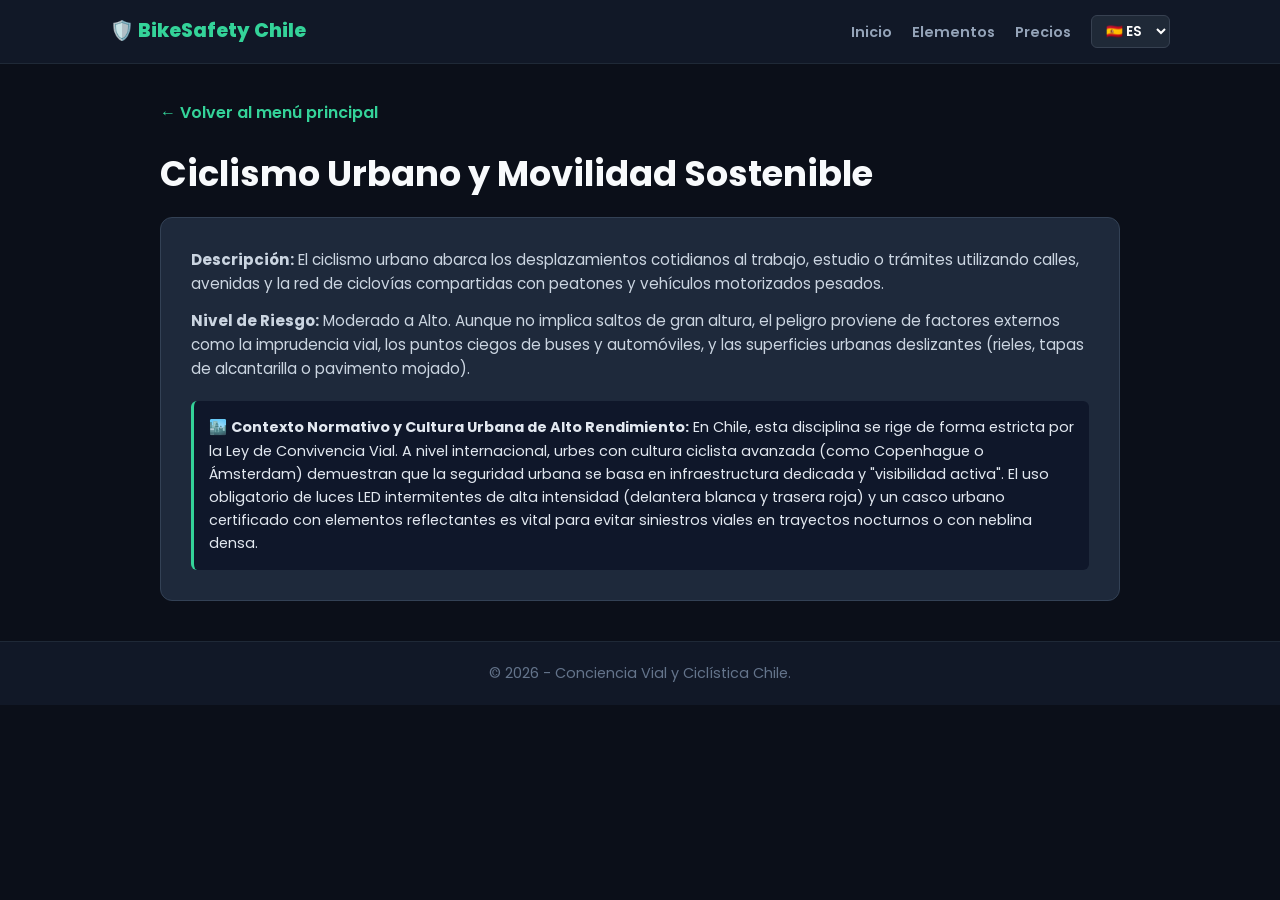
<file: urbano.html>
<!DOCTYPE html>
<html lang="es">
<head>
    <meta charset="UTF-8">
    <meta name="viewport" content="width=device-width, initial-scale=1.0">
    <title data-i18n="urbano_meta_titulo">Ciclismo Urbano y Seguridad Vial | BikeSafety Chile</title>
    <link rel="stylesheet" href="css/style.css">
    <link href="https://fonts.googleapis.com/css2?family=Poppins:wght@300;400;600;800&display=swap" rel="stylesheet">
    <style>
        * { box-sizing: border-box; margin: 0; padding: 0; font-family: 'Poppins', sans-serif; }
        body { background-color: #0b0f19; color: #f8fafc; line-height: 1.6; }
        header { background: #111827; border-bottom: 1px solid #1f2937; position: fixed; top: 0; width: 100%; z-index: 100; }
        .navbar { display: flex; justify-content: space-between; align-items: center; max-width: 1100px; margin: 0 auto; padding: 15px 20px; }
        .logo { font-size: 1.2rem; font-weight: 800; color: #34d399; }
        .nav-links { list-style: none; display: flex; gap: 20px; align-items: center; }
        .nav-links a { color: #94a3b8; text-decoration: none; font-weight: 600; transition: color 0.3s; }
        .nav-links a:hover { color: #34d399; }
        .container { max-width: 1000px; margin: 100px auto 40px auto; padding: 0 20px; }
        .back-link { color: #34d399; text-decoration: none; font-weight: 600; display: inline-block; margin-bottom: 20px; }
        h1 { font-size: 2.2rem; margin-bottom: 15px; color: #f8fafc; }
        .content-card { background: #1e293b; padding: 30px; border-radius: 12px; border: 1px solid #334155; margin-bottom: 25px; }
        .content-card p { margin-bottom: 12px; color: #cbd5e1; font-size: 0.95rem; }
        .pro-context { font-size: 0.9rem; color: #e2e8f0; background: #0f172a; padding: 15px; border-radius: 6px; border-left: 3px solid #34d399; margin-top: 20px; }
        footer { text-align: center; padding: 20px; background: #111827; color: #64748b; font-size: 0.9rem; border-top: 1px solid #1f2937; margin-top: 40px; }
        
        /* Estilo para el selector de idioma */
        .language-selector select {
            background: #1f2937;
            color: white;
            border: 1px solid #374151;
            padding: 5px 10px;
            border-radius: 6px;
            cursor: pointer;
            font-size: 0.85rem;
            font-weight: 600;
        }
        .nav-right {
            display: flex;
            align-items: center;
            gap: 20px;
        }

        @media (max-width: 768px) { .nav-links { display: none; } }
    </style>
</head>
<body>

    <header>
        <nav class="navbar">
            <div class="logo">🛡️ BikeSafety Chile</div>
            <div class="nav-right">
                <ul class="nav-links">
                    <li><a href="index.html" data-i18n="nav_inicio">Inicio</a></li>
                    <li><a href="elementos.html" data-i18n="nav_elementos">Elementos</a></li>
                    <li><a href="precios.html" data-i18n="nav_precios">Precios</a></li>
                </ul>
                <div class="language-selector">
                    <select id="select-idioma" onchange="cambiarIdioma(this.value)">
                        <option value="es">🇪🇸 ES</option>
                        <option value="en">🇬🇧 EN</option>
                    </select>
                </div>
            </div>
        </nav>
    </header>

    <div class="container">
        <a href="index.html" class="back-link" data-i18n="btn_volver">&larr; Volver al menú principal</a>
        <h1 data-i18n="urbano_titulo">Ciclismo Urbano y Movilidad Sostenible</h1>
        
        <div class="content-card">
            <p><strong data-i18n="urbano_desc_label">Descripción:</strong> <span data-i18n="urbano_desc_texto">El ciclismo urbano abarca los desplazamientos cotidianos al trabajo, estudio o trámites utilizando calles, avenidas y la red de ciclovías compartidas con peatones y vehículos motorizados pesados.</span></p>
            <p><strong data-i18n="urbano_riesgo_label">Nivel de Riesgo:</strong> <span data-i18n="urbano_riesgo_texto">Moderado a Alto. Aunque no implica saltos de gran altura, el peligro proviene de factores externos como la imprudencia vial, los puntos ciegos de buses y automóviles, y las superficies urbanas deslizantes (rieles, tapas de alcantarilla o pavimento mojado).</span></p>
            
            <div class="pro-context">
                🏙️ <strong data-i18n="urbano_normativa_titulo">Contexto Normativo y Cultura Urbana de Alto Rendimiento:</strong> 
                <span data-i18n="urbano_normativa_texto">En Chile, esta disciplina se rige de forma estricta por la <strong>Ley de Convivencia Vial</strong>. A nivel internacional, urbes con cultura ciclista avanzada (como Copenhague o Ámsterdam) demuestran que la seguridad urbana se basa en infraestructura dedicada y "visibilidad activa". El uso obligatorio de luces LED intermitentes de alta intensidad (delantera blanca y trasera roja) y un casco urbano certificado con elementos reflectantes es vital para evitar siniestros viales en trayectos nocturnos o con neblina densa.</span>
            </div>
        </div>
    </div>

    <footer>
        <p data-i18n="footer_urbano">&copy; 2026 - Conciencia Vial y Ciclística Chile.</p>
    </footer>

    <!-- Script Global de Traducción -->
    <script src="i18n.js"></script>
    <script>
        // Diccionario extendido para la página de Ciclismo Urbano
        if (typeof translations !== 'undefined') {
            translations.es.urbano_meta_titulo = "Ciclismo Urbano y Seguridad Vial | BikeSafety Chile";
            translations.es.nav_inicio = "Inicio";
            translations.es.nav_elementos = "Elementos";
            translations.es.nav_precios = "Precios";
            translations.es.btn_volver = "← Volver al menú principal";
            translations.es.urbano_titulo = "Ciclismo Urbano y Movilidad Sostenible";
            translations.es.urbano_desc_label = "Descripción:";
            translations.es.urbano_desc_texto = "El ciclismo urbano abarca los desplazamientos cotidianos al trabajo, estudio o trámites utilizando calles, avenidas y la red de ciclovías compartidas con peatones y vehículos motorizados pesados.";
            translations.es.urbano_riesgo_label = "Nivel de Riesgo:";
            translations.es.urbano_riesgo_texto = "Moderado a Alto. Aunque no implica saltos de gran altura, el peligro proviene de factores externos como la imprudencia vial, los puntos ciegos de buses y automóviles, y las superficies urbanas deslizantes (rieles, tapas de alcantarilla o pavimento mojado).";
            translations.es.urbano_normativa_titulo = "Contexto Normativo y Cultura Urbana de Alto Rendimiento:";
            translations.es.urbano_normativa_texto = "En Chile, esta disciplina se rige de forma estricta por la Ley de Convivencia Vial. A nivel internacional, urbes con cultura ciclista avanzada (como Copenhague o Ámsterdam) demuestran que la seguridad urbana se basa en infraestructura dedicada y \"visibilidad activa\". El uso obligatorio de luces LED intermitentes de alta intensidad (delantera blanca y trasera roja) y un casco urbano certificado con elementos reflectantes es vital para evitar siniestros viales en trayectos nocturnos o con neblina densa.";
            translations.es.footer_urbano = "© 2026 - Conciencia Vial y Ciclística Chile.";

            // Traducciones en Inglés
            translations.en.urbano_meta_titulo = "Urban Cycling & Road Safety | BikeSafety Chile";
            translations.en.nav_inicio = "Home";
            translations.en.nav_elementos = "Gear";
            translations.en.nav_precios = "Prices";
            translations.en.btn_volver = "← Back to Main Menu";
            translations.en.urbano_titulo = "Urban Cycling and Sustainable Mobility";
            translations.en.urbano_desc_label = "Description:";
            translations.en.urbano_desc_texto = "Urban cycling covers daily commutes to work, study, or errands using streets, avenues, and bike lanes shared with pedestrians and heavy motor vehicles.";
            translations.en.urbano_riesgo_label = "Risk Level:";
            translations.en.urbano_riesgo_texto = "Moderate to High. Although it does not involve high-altitude jumps, danger comes from external factors such as road recklessness, blind spots of buses and cars, and slippery urban surfaces (rails, manhole covers, or wet pavement).";
            translations.en.urbano_normativa_titulo = "Regulatory Context and High-Performance Urban Culture:";
            translations.en.urbano_normativa_texto = "In Chile, this discipline is strictly governed by the Traffic Coexistence Law (Ley de Convivencia Vial). Internationally, cities with advanced cycling culture (such as Copenhagen or Amsterdam) demonstrate that urban safety relies on dedicated infrastructure and 'active visibility'. The mandatory use of high-intensity flashing LED lights (white front and red rear) and a certified urban helmet with reflective elements is vital to prevent road accidents during nighttime commutes or dense fog.";
            translations.en.footer_urbano = "© 2026 - Road and Cycling Awareness Chile.";
        }
    </script>
</body>
</html>
</file>
<file: css/style.css>
/* ==========================================================
   HOJA DE ESTILOS DEFINITIVA - BIKE SAFETY CHILE
   ========================================================== */

@import url('https://fonts.googleapis.com/css2?family=Plus+Jakarta+Sans:wght@300;400;500;600;700;800&display=swap');

:root {
    --bg-primary: #070b19;
    --bg-card: #101932;
    --bg-card-hover: #172544;
    --text-main: #ffffff;
    --text-muted: #94a3b8;
    --color-primary: #3b82f6;      
    --color-accent: #f59e0b;        
    --color-success: #10b981;      
    --border-color: rgba(59, 130, 246, 0.25);
    --border-hover: rgba(59, 130, 246, 0.7);
}

*, *::before, *::after {
    box-sizing: border-box;
    margin: 0;
    padding: 0;
    font-family: 'Plus Jakarta Sans', sans-serif;
}

body {
    background-color: var(--bg-primary);
    color: var(--text-main);
    line-height: 1.7;
    font-size: 1rem;
    -webkit-font-smoothing: antialiased;
}

/* Encabezado fijo */
header {
    background: rgba(7, 11, 25, 0.95);
    backdrop-filter: blur(12px);
    border-bottom: 1px solid var(--border-color);
    position: fixed;
    top: 0;
    width: 100%;
    z-index: 1000;
}

.navbar {
    display: flex;
    justify-content: space-between;
    align-items: center;
    max-width: 1200px;
    margin: 0 auto;
    padding: 16px 24px;
}

.logo {
    font-size: 1.25rem;
    font-weight: 800;
    color: var(--text-main);
    display: flex;
    align-items: center;
    gap: 10px;
    text-decoration: none;
}

/* Botón de flecha: Oculto en PC por defecto */
.menu-toggle-btn {
    display: none;
}

/* Contenedor derecho (Menú + Idioma) para PC */
.nav-collapse {
    display: flex;
    align-items: center;
    gap: 24px;
}

.nav-links {
    list-style: none;
    display: flex;
    align-items: center;
    gap: 24px;
}

.nav-links a {
    color: var(--text-muted);
    text-decoration: none;
    font-weight: 500;
    font-size: 0.9rem;
    transition: color 0.25s ease;
    white-space: nowrap;
}

.nav-links a:hover {
    color: var(--color-primary);
}

/* Selector de idioma */
.language-selector select {
    background: #101932;
    color: var(--text-main);
    border: 1px solid var(--border-color);
    padding: 6px 12px;
    border-radius: 8px;
    cursor: pointer;
    font-size: 0.9rem;
    font-weight: 600;
}

.language-selector select:focus {
    outline: none;
    border-color: var(--color-primary);
}

/* ==========================================================
   ESTILOS PARA CELULARES (Pantallas menores a 900px)
   ========================================================== */
@media (max-width: 899px) {
    .menu-toggle-btn {
        display: flex;
        align-items: center;
        justify-content: center;
        background: var(--bg-card);
        border: 1px solid var(--border-color);
        color: var(--text-main);
        font-size: 1.1rem;
        padding: 8px 14px;
        border-radius: 8px;
        cursor: pointer;
    }

    .nav-collapse {
        display: none; /* Oculto por defecto en celular */
        position: absolute;
        top: 100%;
        left: 0;
        width: 100%;
        background: rgba(7, 11, 25, 0.98);
        flex-direction: column;
        align-items: flex-start;
        padding: 20px 24px;
        gap: 20px;
        border-bottom: 1px solid var(--border-color);
        box-shadow: 0 10px 30px rgba(0,0,0,0.5);
    }

    .nav-collapse.active {
        display: flex; /* Se muestra al hacer clic en la flecha */
    }

    /* Contenedor con scroll horizontal para los links si no caben en vertical */
    .nav-links {
        display: flex;
        flex-direction: row;
        overflow-x: auto;
        width: 100%;
        gap: 20px;
        padding-bottom: 8px;
        scrollbar-width: thin;
        scrollbar-color: var(--color-primary) var(--bg-card);
    }

    .nav-links::-webkit-scrollbar {
        height: 4px;
    }

    .nav-links::-webkit-scrollbar-thumb {
        background: var(--color-primary);
        border-radius: 4px;
    }
}

/* ==========================================================
   SECCIÓN HERO (INICIO)
   ========================================================== */
.hero {
    min-height: 90vh;
    display: flex;
    flex-direction: column;
    justify-content: center;
    align-items: center;
    text-align: center;
    padding: 140px 24px 60px 24px;
    background-color: #0b0f19 !important;
    background-image: linear-gradient(rgba(11, 15, 25, 0.7), rgba(11, 15, 25, 0.88)), url('../IMG_6722.JPG') !important;
    background-size: cover !important;
    background-position: center !important;
    background-repeat: no-repeat !important;
    border-bottom: 1px solid var(--border-color);
}

.hero-content {
    max-width: 800px;
}

.hero h1 {
    font-size: 3rem;
    font-weight: 800;
    color: #ffffff;
    margin-bottom: 16px;
    letter-spacing: -1px;
    line-height: 1.2;
}

.hero p {
    font-size: 1.15rem;
    color: #cbd5e1;
    margin-bottom: 30px;
}

/* Contenedores generales */
.container {
    max-width: 1100px;
    margin: 80px auto;
    padding: 0 24px;
}

.container h2 {
    font-size: 2.3rem;
    font-weight: 800;
    color: var(--text-main);
    text-align: center;
    margin-bottom: 12px;
}

.section-desc {
    color: var(--text-muted);
    text-align: center;
    font-size: 1.05rem;
    margin-bottom: 48px;
    max-width: 600px;
    margin-left: auto;
    margin-right: auto;
}

/* Tarjetas de disciplinas (Inicio) */
.cards-grid {
    display: grid;
    grid-template-columns: repeat(auto-fit, minmax(320px, 1fr));
    gap: 30px;
}

.discipline-card-link {
    text-decoration: none;
    color: inherit;
    display: block;
}

.card {
    background: var(--bg-card);
    border: 1px solid var(--border-color);
    border-radius: 14px;
    overflow: hidden;
    transition: all 0.3s ease;
    height: 100%;
    box-shadow: 0 8px 25px rgba(0, 0, 0, 0.4);
}

.card:hover {
    transform: translateY(-6px);
    border-color: var(--border-hover);
    box-shadow: 0 12px 35px rgba(59, 130, 246, 0.3);
}

.card img {
    width: 100%;
    height: 190px;
    object-fit: cover;
    border-bottom: 1px solid var(--border-color);
}

.card-info {
    padding: 24px;
}

.card-info h3 {
    color: var(--text-main);
    font-size: 1.3rem;
    font-weight: 700;
    margin-bottom: 10px;
}

.card-info p {
    color: var(--text-muted);
    font-size: 0.95rem;
    margin-bottom: 20px;
    line-height: 1.6;
}

.link-text {
    color: var(--color-primary);
    font-weight: 700;
    font-size: 0.95rem;
    display: inline-flex;
    align-items: center;
    gap: 6px;
}

/* Botones y Secciones Especializadas */
.quick-links {
    display: flex;
    justify-content: center;
    gap: 16px;
    flex-wrap: wrap;
    margin-top: 20px;
}

.quick-btn {
    background: var(--bg-card);
    border: 1px solid var(--border-color);
    color: var(--text-main);
    padding: 14px 26px;
    border-radius: 10px;
    text-decoration: none;
    font-weight: 600;
    font-size: 0.95rem;
    transition: all 0.3s ease;
    box-shadow: 0 4px 15px rgba(0,0,0,0.3);
}

.quick-btn:hover {
    background: var(--bg-card-hover);
    border-color: var(--color-primary);
    color: #60a5fa;
    transform: translateY(-2px);
}

/* Tablas de datos formales */
table.tabla-datos, .tabla-precios, table.precios, .container table {
    width: 100% !important;
    border-collapse: collapse !important;
    background: var(--bg-card) !important;
    border-radius: 14px !important;
    overflow: hidden !important;
    margin-top: 25px !important;
    border: 1px solid var(--border-color) !important;
    box-shadow: 0 10px 30px rgba(0,0,0,0.4) !important;
}

table.tabla-datos th, table.tabla-datos td, .tabla-precios th, .tabla-precios td, table.precios th, table.precios td, .container table th, .container table td {
    padding: 18px 22px !important;
    text-align: left !important;
    border-bottom: 1px solid var(--border-color) !important;
}

table.tabla-datos th, .tabla-precios th, table.precios th, .container table th {
    background: linear-gradient(135deg, rgba(59, 130, 246, 0.25), rgba(16, 185, 129, 0.15)) !important;
    color: #60a5fa !important;
    font-weight: 800 !important;
    font-size: 0.95rem !important;
    text-transform: uppercase !important;
}

table.tabla-datos td, .tabla-precios td, table.precios td, .container table td {
    color: var(--text-main) !important;
    font-size: 0.95rem !important;
}

table.tabla-datos tr:hover td, .tabla-precios tr:hover td, table.precios tr:hover td, .container table tr:hover td {
    background-color: var(--bg-card-hover) !important;
}

/* Estilos para el Minijuego / Simulador */
.game-card {
    background: var(--bg-card);
    border: 1px solid var(--border-color);
    border-radius: 16px;
    padding: 30px;
    box-shadow: 0 10px 30px rgba(0, 0, 0, 0.5);
    margin-bottom: 30px;
}

.scenario-buttons {
    display: flex;
    flex-direction: column;
    gap: 15px;
    margin-top: 20px;
}

.btn-scenario {
    background: var(--bg-primary);
    border: 1px solid var(--border-color);
    color: var(--text-main);
    padding: 16px 20px;
    border-radius: 12px;
    text-align: left;
    font-size: 1.05rem;
    font-weight: 600;
    cursor: pointer;
    transition: all 0.3s ease;
}

.btn-scenario:hover {
    background: var(--bg-card-hover);
    border-color: var(--color-primary);
    transform: translateY(-2px);
    color: #60a5fa;
}

.checkbox-group {
    body {
        background-color: var(--bg-primary);
    }
    display: flex;
    flex-direction: column;
    gap: 12px;
    margin: 20px 0;
}

.checkbox-group label {
    background: var(--bg-primary);
    border: 1px solid var(--border-color);
    padding: 14px 18px;
    border-radius: 10px;
    cursor: pointer;
    font-weight: 500;
    display: flex;
    align-items: center;
    gap: 12px;
}

.btn {
    background: linear-gradient(135deg, var(--color-primary), #2563eb);
    color: #ffffff;
    padding: 14px 24px;
    border: none;
    border-radius: 10px;
    font-weight: 700;
    font-size: 1rem;
    cursor: pointer;
    display: inline-block;
    text-decoration: none;
    box-shadow: 0 4px 20px rgba(59, 130, 246, 0.4);
}

footer {
    text-align: center;
    padding: 30px;
    color: var(--text-muted);
    font-size: 0.9rem;
    border-top: 1px solid var(--border-color);
    margin-top: 60px;
    background: rgba(7, 11, 25, 0.85);
}
</file>
